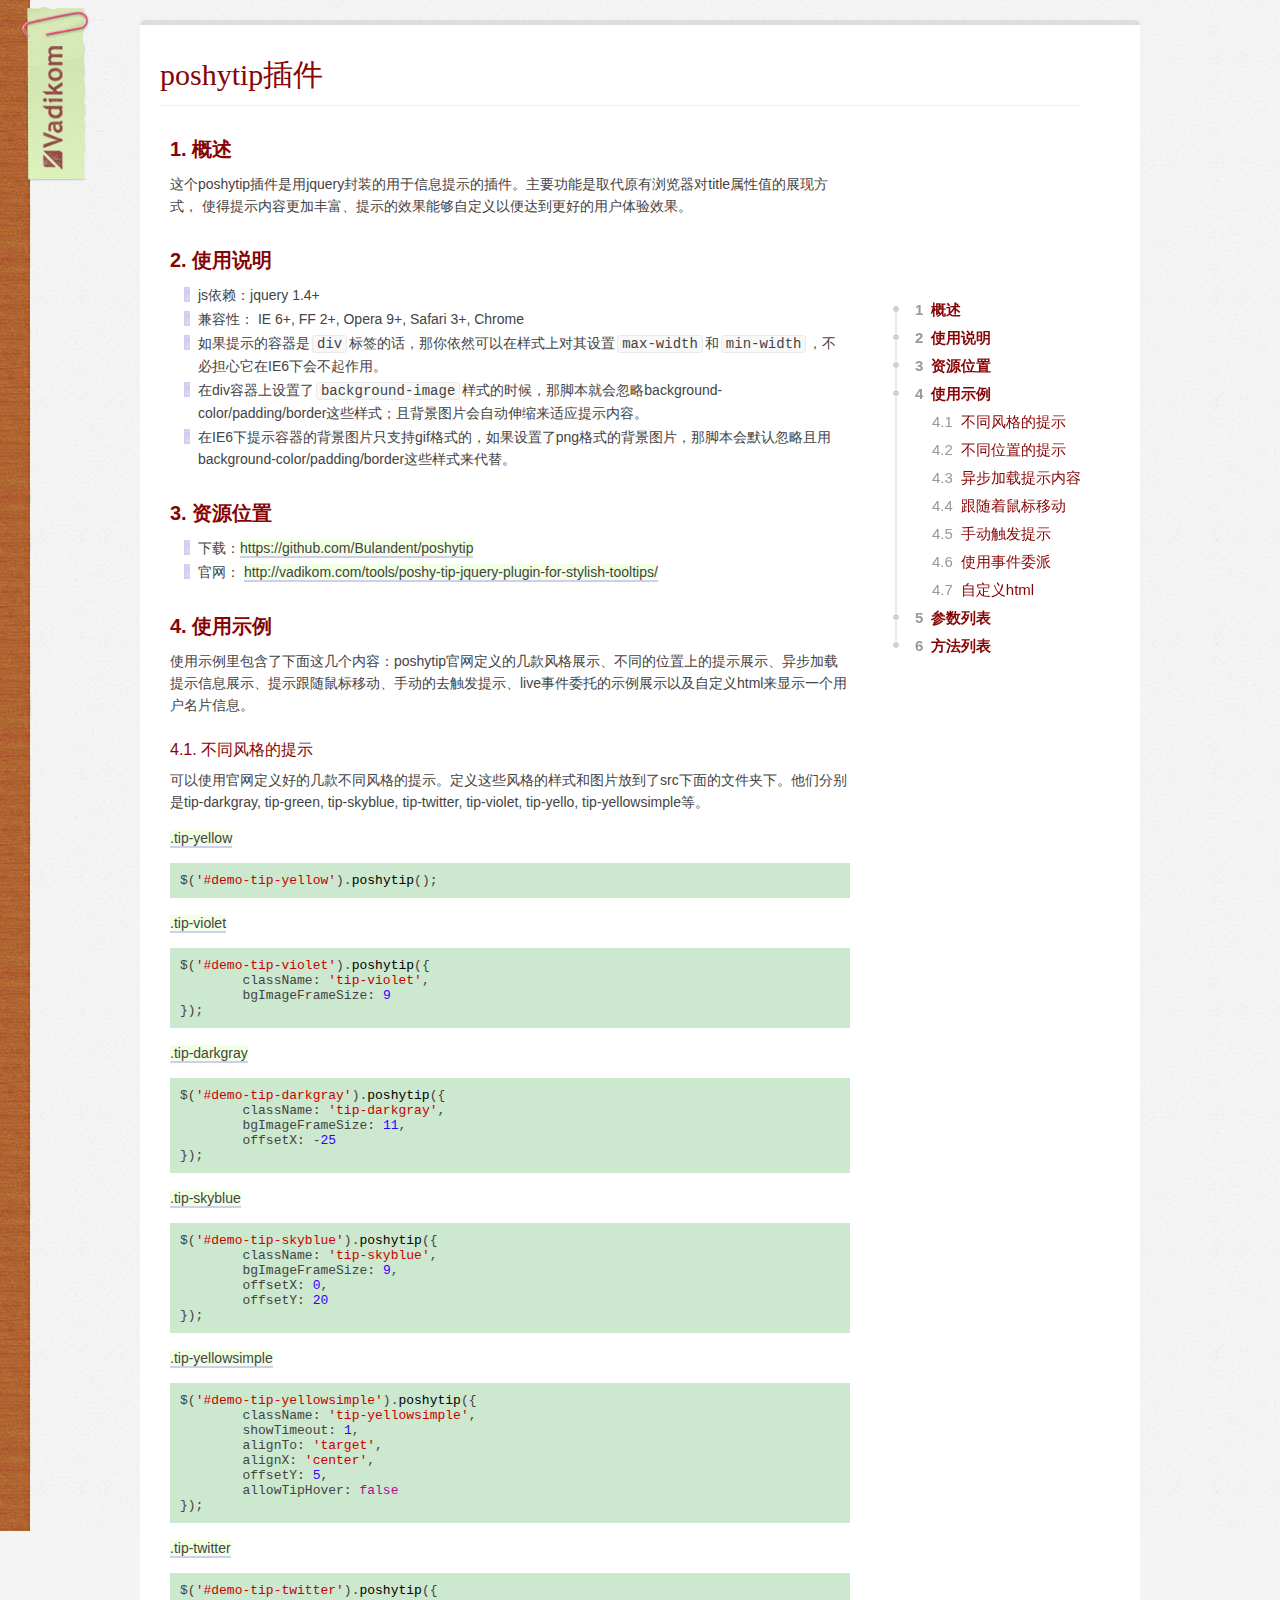
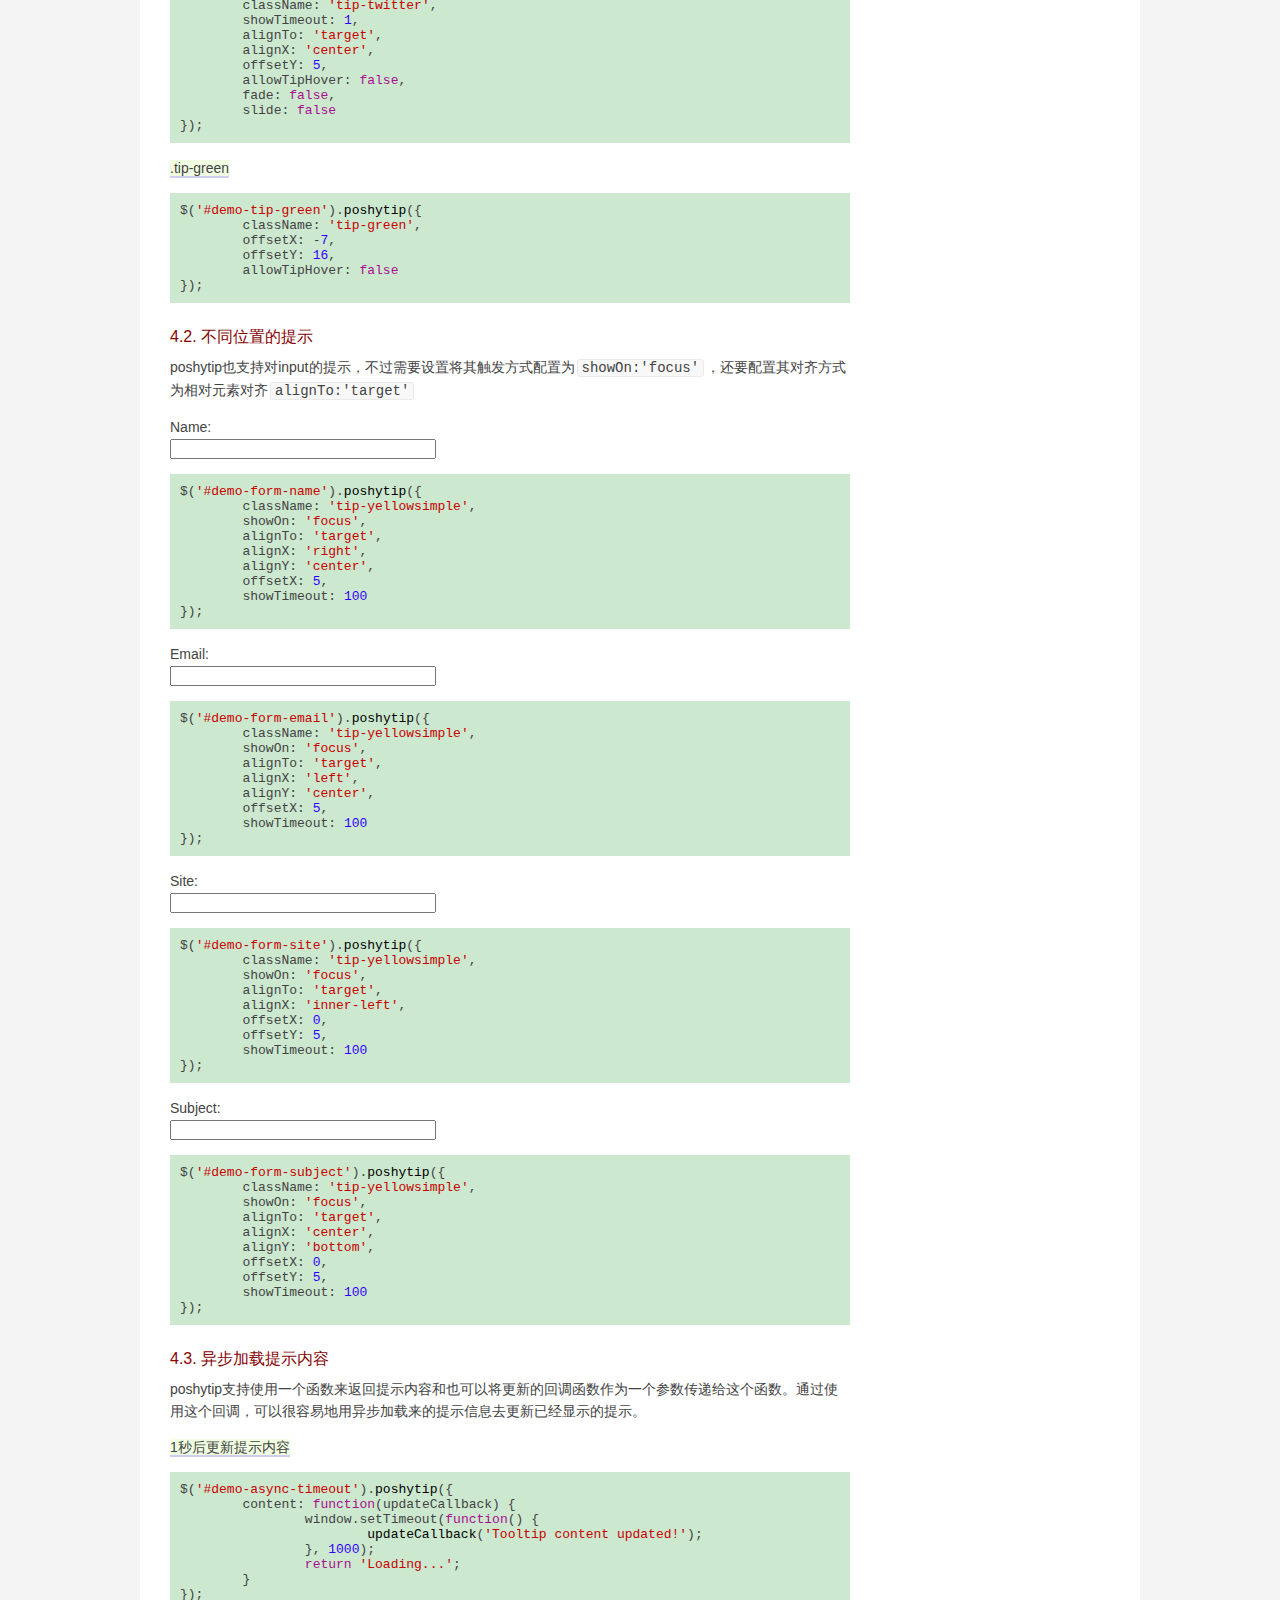
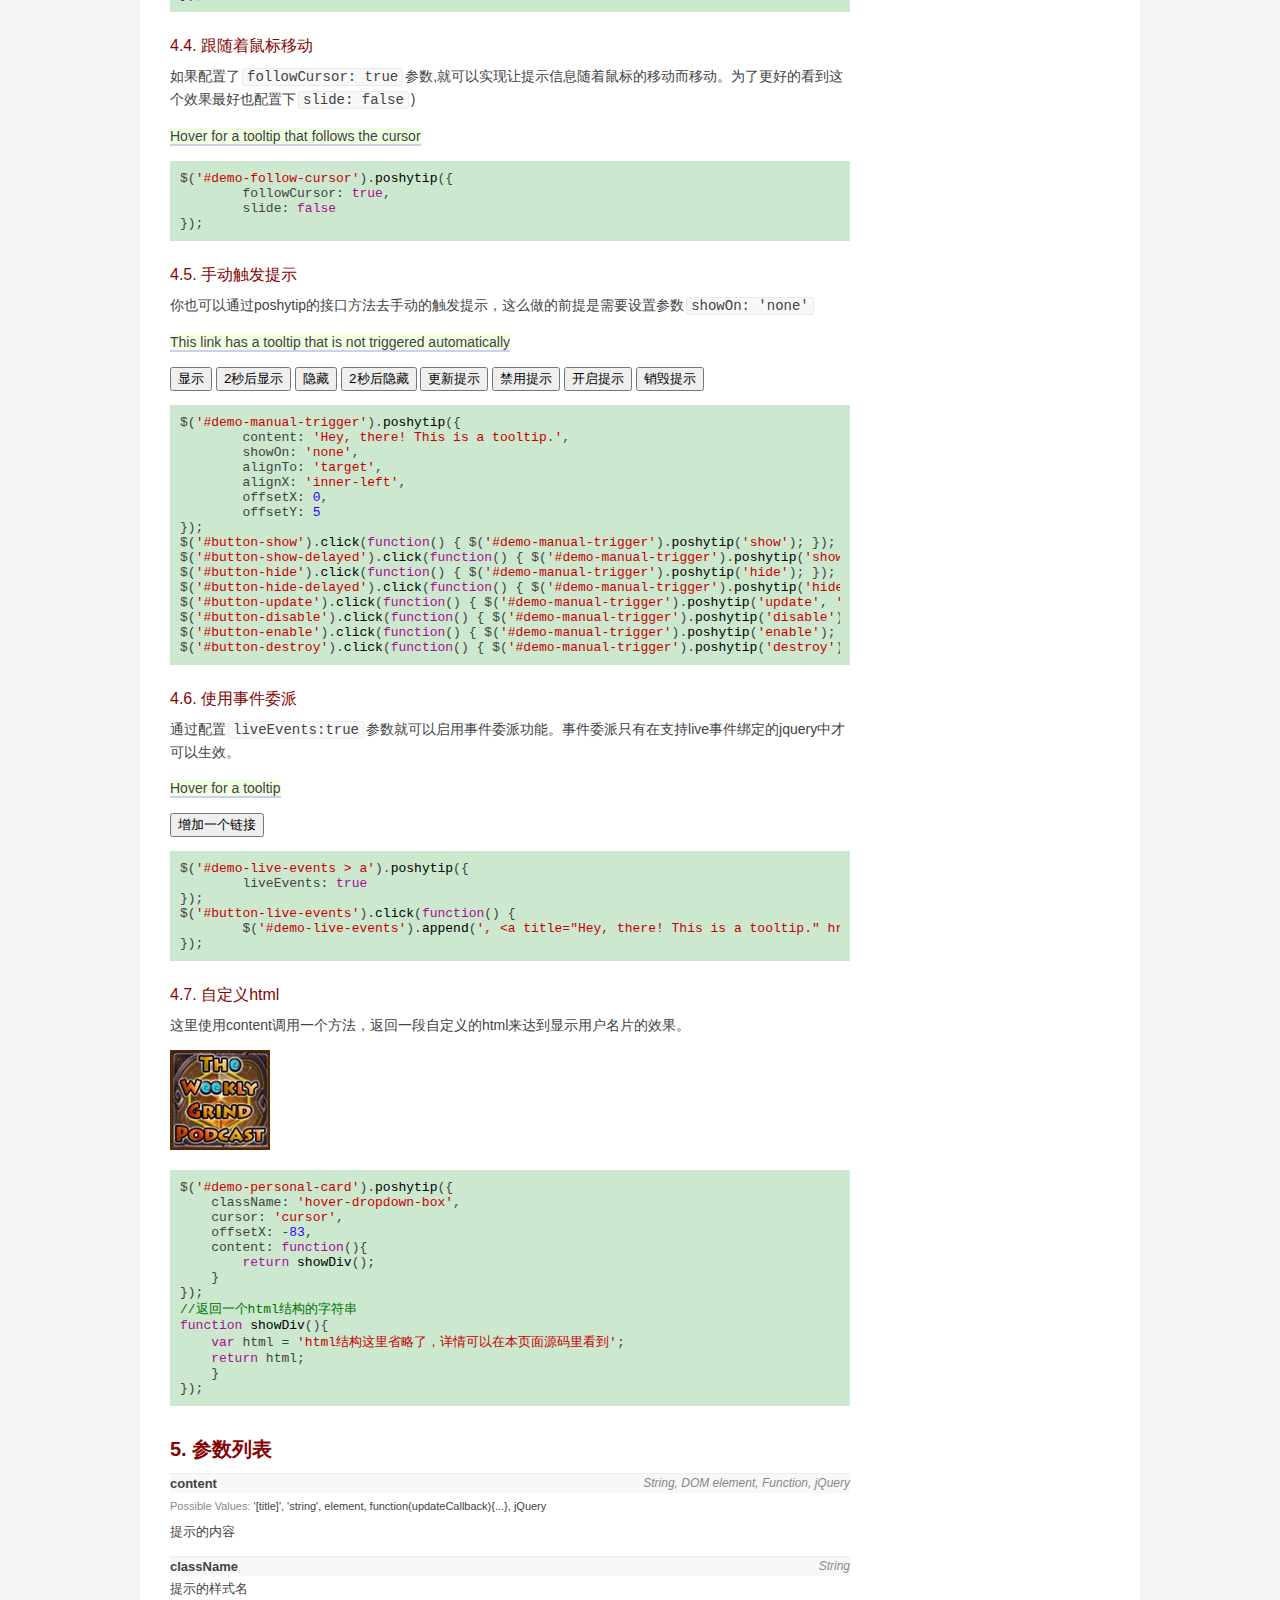
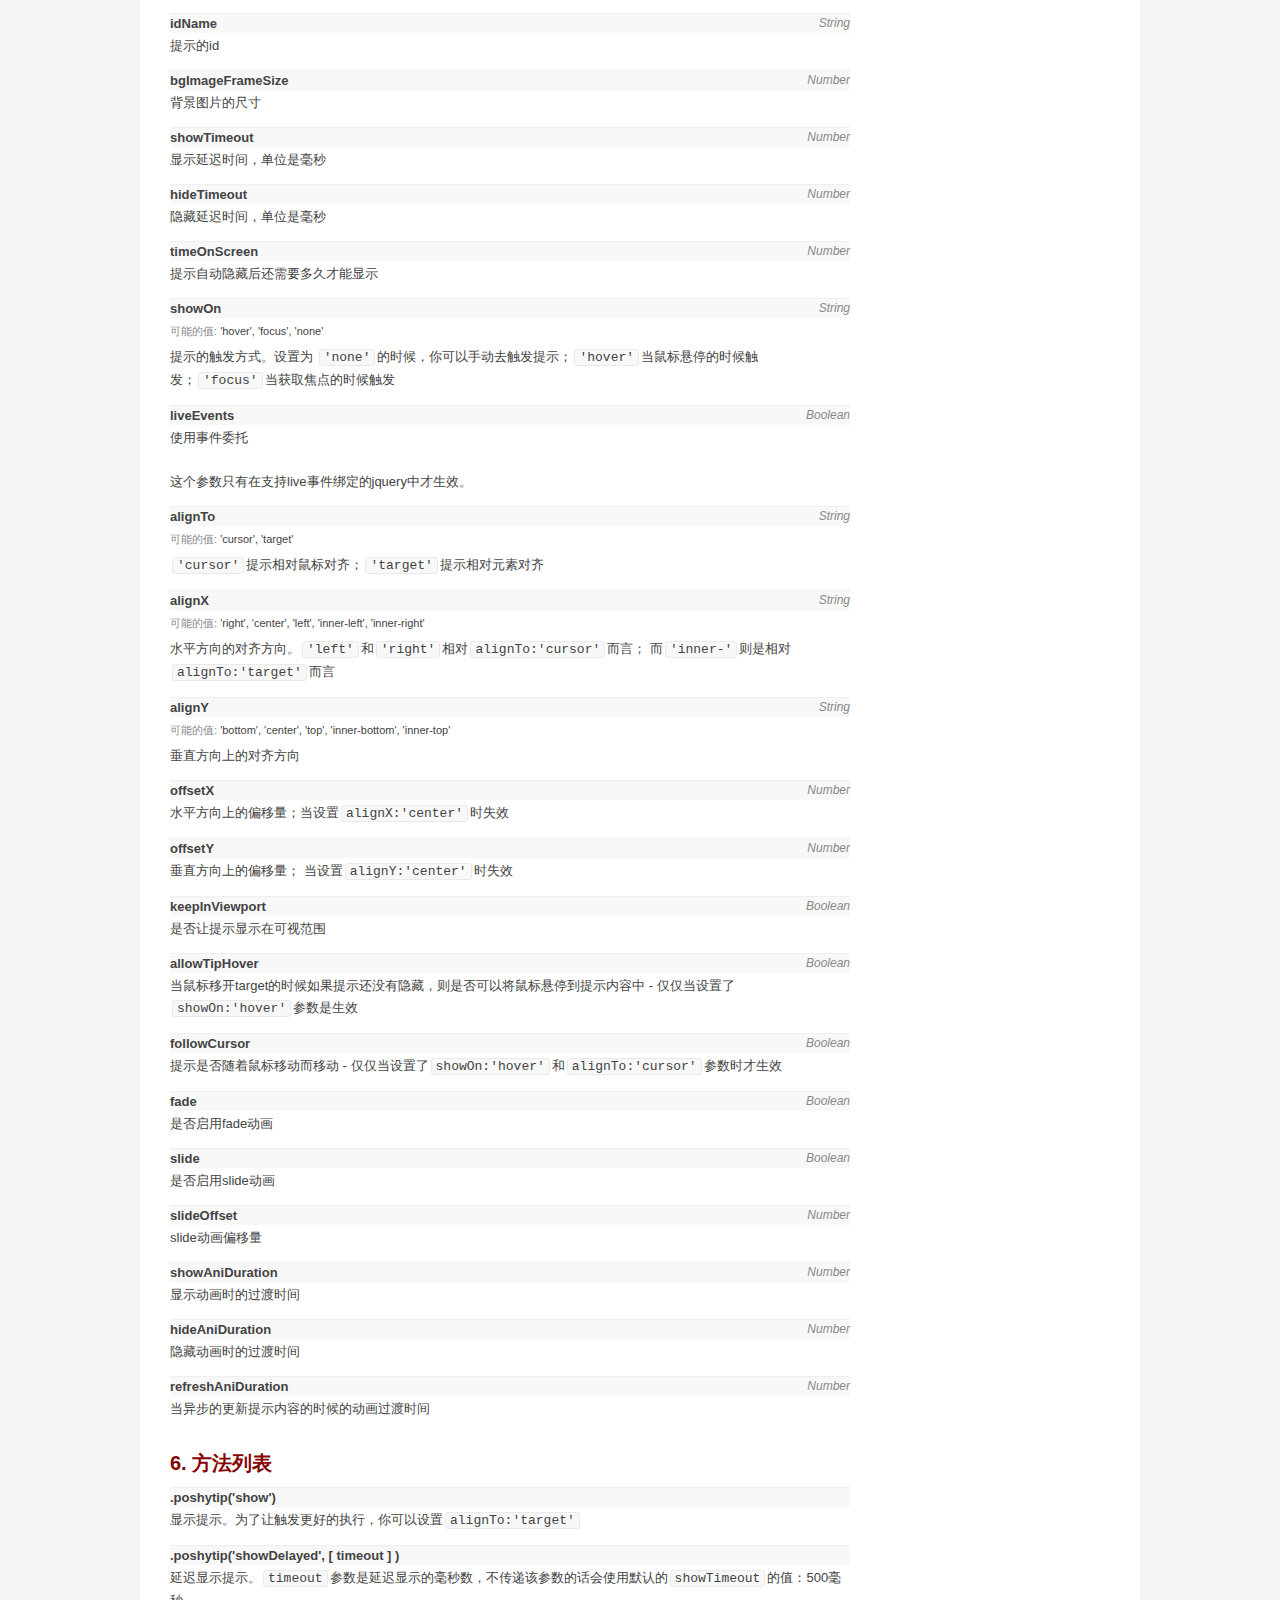
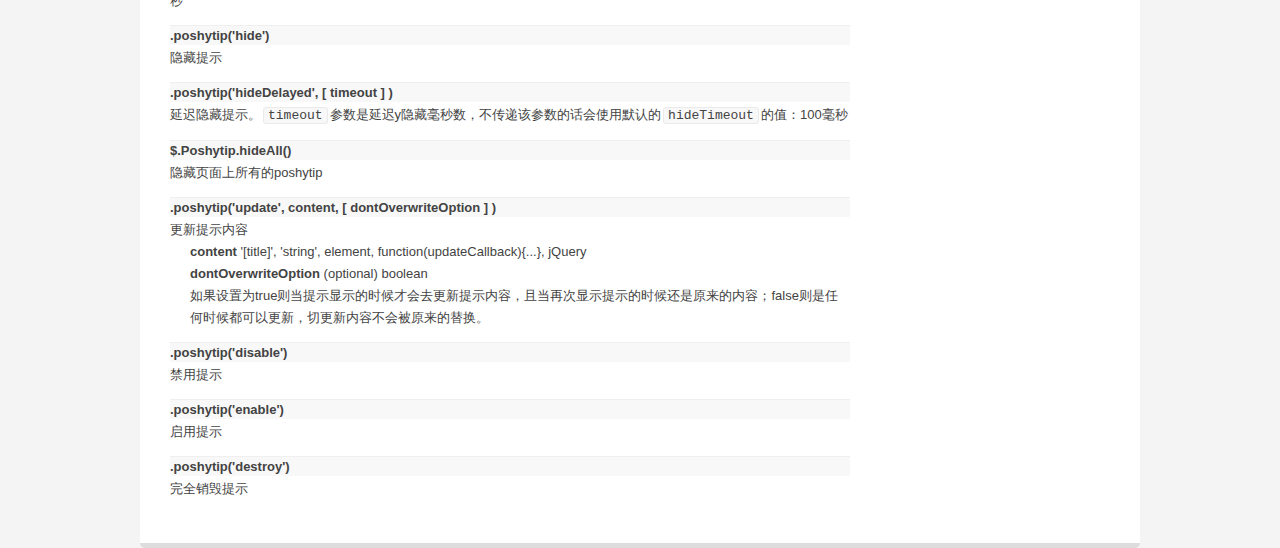
<file: demo/index.html>
<!DOCTYPE html>
<html xmlns="http://www.w3.org/1999/xhtml" xml:lang="zh" lang="zh" class="no-js">
<head>
<meta charset="UTF-8" />
<title>poshytip插件</title>
	<!-- Tooltip classes -->
	<link rel="stylesheet" href="../src/tip-yellow/tip-yellow.css" type="text/css" />
	<link rel="stylesheet" href="../src/tip-violet/tip-violet.css" type="text/css" />
	<link rel="stylesheet" href="../src/tip-darkgray/tip-darkgray.css" type="text/css" />
	<link rel="stylesheet" href="../src/tip-skyblue/tip-skyblue.css" type="text/css" />
	<link rel="stylesheet" href="../src/tip-yellowsimple/tip-yellowsimple.css" type="text/css" />
	<link rel="stylesheet" href="../src/tip-twitter/tip-twitter.css" type="text/css" />
	<link rel="stylesheet" href="../src/tip-green/tip-green.css" type="text/css" />

	<!-- jQuery and the Poshy Tip plugin files -->
	<script type="text/javascript" src="includes/jquery-1.4.2.min.js"></script>
	<script type="text/javascript" src="../src/jquery.poshytip.js"></script>
    <script src="./includes/arAnchor.js"></script>

	<!-- Setup examples on this page -->
	<script type="text/javascript">
		//<![CDATA[
		$(function(){

			
			$('#demo-tip-yellow').poshytip();
			$('#demo-tip-violet').poshytip({
				className: 'tip-violet',
				bgImageFrameSize: 9
			});
			$('#demo-tip-darkgray').poshytip({
				className: 'tip-darkgray',
				bgImageFrameSize: 11,
				offsetX: -25
			});
			$('#demo-tip-skyblue').poshytip({
				className: 'tip-skyblue',
				bgImageFrameSize: 9,
				offsetX: 0,
				offsetY: 20
			});
			$('#demo-tip-yellowsimple').poshytip({
				className: 'tip-yellowsimple',
				showTimeout: 1,
				alignTo: 'target',
				alignX: 'center',
				offsetY: 5,
				allowTipHover: false
			});
			$('#demo-tip-twitter').poshytip({
				className: 'tip-twitter',
				showTimeout: 1,
				alignTo: 'target',
				alignX: 'center',
				offsetY: 5,
				allowTipHover: false,
				fade: false,
				slide: false
			});
			$('#demo-tip-green').poshytip({
				className: 'tip-green',
				offsetX: -7,
				offsetY: 16,
				allowTipHover: false
			});
			$('#demo-form-name').poshytip({
				className: 'tip-yellowsimple',
				showOn: 'focus',
				alignTo: 'target',
				alignX: 'right',
				alignY: 'center',
				offsetX: 5,
				showTimeout: 100
			});
			$('#demo-form-email').poshytip({
				className: 'tip-yellowsimple',
				showOn: 'focus',
				alignTo: 'target',
				alignX: 'left',
				alignY: 'center',
				offsetX: 5,
				showTimeout: 100
			});
			$('#demo-form-site').poshytip({
				className: 'tip-yellowsimple',
				showOn: 'focus',
				alignTo: 'target',
				alignX: 'inner-left',
				offsetX: 0,
				offsetY: 5,
				showTimeout: 100
			});
			$('#demo-form-subject').poshytip({
				className: 'tip-yellowsimple',
				showOn: 'focus',
				alignTo: 'target',
				alignX: 'center',
				alignY: 'bottom',
				offsetX: 0,
				offsetY: 5,
				showTimeout: 100
			});
			$('#demo-async-timeout').poshytip({
				content: function(updateCallback) {
					window.setTimeout(function() {
						updateCallback('Tooltip content updated!');
					}, 1000);
					return 'Loading...';
				}
			});

		
			$('#demo-follow-cursor').poshytip({
				followCursor: true,
				slide: false
			});
			$('#demo-manual-trigger').poshytip({
				content: 'Hey, there! This is a tooltip.',
				showOn: 'none',
				alignTo: 'target',
				alignX: 'inner-left',
				offsetX: 0,
				offsetY: 5
			});
			$('#button-show').click(function() { $('#demo-manual-trigger').poshytip('show'); });
			$('#button-show-delayed').click(function() { $('#demo-manual-trigger').poshytip('showDelayed', 2000); });
			$('#button-hide').click(function() { $('#demo-manual-trigger').poshytip('hide'); });
			$('#button-hide-delayed').click(function() { $('#demo-manual-trigger').poshytip('hideDelayed', 2000); });
			$('#button-update').click(function() { $('#demo-manual-trigger').poshytip('update', 'I am a new content :)'); });
			$('#button-disable').click(function() { $('#demo-manual-trigger').poshytip('disable'); });
			$('#button-enable').click(function() { $('#demo-manual-trigger').poshytip('enable'); });
			$('#button-destroy').click(function() { $('#demo-manual-trigger').poshytip('destroy'); });
			$('#demo-live-events > a').poshytip({
				liveEvents: true
			});
			$('#button-live-events').click(function() {
				$('#demo-live-events').append(', <a title="Hey, there! This is a tooltip." href="#">Hover for a tooltip</a>');
			});
			//初始化
			$('#demo-personal-card').poshytip({
				className: 'hover-dropdown-box',
				cursor: 'cursor',
				offsetX: -83,
				content: function(){
					return showDiv();
				}	
			});
			//返回一个html结构的字符串
			function showDiv(){
				var html = '<div class="hover-dropdown-box-wrapper">'+
					'<div class="user-intro" >'+
						'<div class="introhead clearfix">'+
							'<a class="left"><img class="user-photo s4" src="./includes/user-icon.png" alt="头像"></a>'+
							'<p>马甲</p>'+
							'<p>001596</p>'+
							'<p><a>majia@rongji.com</a></p>'+
						'</div>'+
						'<div class="intro">感觉萌萌哒……</div>'+
						'<div class="post-count"><span>关注  231</span><span>粉丝  125</span><span>文章  154</span></div>'+
						'<a class="follow radius" title="加关注">关注</a>'+
					'</div>'+
					'<ul class="push-post small-block-grid-3">'+
						'<li><a><img src="./includes/pic03.jpg"></a></li>'+
						'<li><a><img src="./includes/pic05.jpg"></a></li>'+
						'<li><a>王平和小马回到别墅。小马问了问做饭的朱大姐："他们是不是都去工地了"</a></li>'+
					'</ul>'+
				'</div>';
				return html;
				}
			});
		//]]>
	</script>
	<style type="text/css">
		.flickr-thumbs {
			overflow:hidden;
		}
		.flickr-thumbs a {
			float:left;
			display:block;
			margin:0 3px;
			border:1px solid #333;
		}
		.flickr-thumbs a:hover {
			border-color:#eee;
		}
		.flickr-thumbs img {
			display:block;
			width:60px;
			height:60px;
		}
	</style>


	<!-- Neglect these files - they are used just to make the demo page prettier -->
	<link rel="stylesheet" href="includes/demos.css" type="text/css" />
	<script type="text/javascript" src="includes/sh_main.min.js"></script>
	<script type="text/javascript" src="includes/demos.js"></script>
</head>

<body>
	<div id="holder">
		
		<div id="arAnchorBar"></div>
		
		<div id="content">
        <div id="arContent">
			<h1>poshytip插件</h1>
			
			<h2 class="headline-1 arContent-anchor" id="examples">
            	<span class="arContent-index">1.</span>
                <span class="arContent-title">概述</span>
            </h2>

			<p>这个poshytip插件是用jquery封装的用于信息提示的插件。主要功能是取代原有浏览器对title属性值的展现方式， 使得提示内容更加丰富、提示的效果能够自定义以便达到更好的用户体验效果。</p>

			<h2 class="headline-1 arContent-anchor">
                <span class="arContent-index">2.</span>
                <span class="arContent-title">使用说明</span>
             </h2>

			<ul>
				<li>js依赖：jquery 1.4+</li>
				<li>兼容性： IE 6+, FF 2+, Opera 9+, Safari 3+, Chrome</li>
				<li>如果提示的容器是<code>div</code>标签的话，那你依然可以在样式上对其设置<code>max-width</code>和<code>min-width</code>，不必担心它在IE6下会不起作用。</li>
				<li>在div容器上设置了<code>background-image</code>样式的时候，那脚本就会忽略background-color/padding/border这些样式；且背景图片会自动伸缩来适应提示内容。</li>
				<li>在IE6下提示容器的背景图片只支持gif格式的，如果设置了png格式的背景图片，那脚本会默认忽略且用background-color/padding/border这些样式来代替。</li>
			</ul>

			<h2 class="headline-1 arContent-anchor">
                <span class="arContent-index">3.</span>
                <span class="arContent-title">资源位置</span>
             </h2>
             
             <ul>
				<li>下载：<a href="https://github.com/Bulandent/poshytip">https://github.com/Bulandent/poshytip</a></li>
				<li>官网： <a href="http://vadikom.com/tools/poshy-tip-jquery-plugin-for-stylish-tooltips">http://vadikom.com/tools/poshy-tip-jquery-plugin-for-stylish-tooltips/</a></li>
			</ul>
            
            <h2 class="headline-1 arContent-anchor" id="examples">
            	<span class="arContent-index">4.</span>
                <span class="arContent-title">使用示例</span>
            </h2>
           	
            <p>使用示例里包含了下面这几个内容：poshytip官网定义的几款风格展示、不同的位置上的提示展示、异步加载提示信息展示、提示跟随鼠标移动、手动的去触发提示、live事件委托的示例展示以及自定义html来显示一个用户名片信息。</p>
            
            <h3 class="headline-2 arContent-anchor">
                <span class="arContent-index">4.1.</span>
                <span class="arContent-title">不同风格的提示</span>
            </h3>

			<p>可以使用官网定义好的几款不同风格的提示。定义这些风格的样式和图片放到了src下面的文件夹下。他们分别是tip-darkgray, tip-green, tip-skyblue, tip-twitter, tip-violet, tip-yello, tip-yellowsimple等。</p>

			<!-- #demo-tip-yellow -->
			<p><a id="demo-tip-yellow" title="Hey, there! This is a tooltip." href="#">.tip-yellow</a></p>
			<div class="code-block">
			<pre class="sh_javascript">$('#demo-tip-yellow').poshytip();</pre>
			</div>

			<!-- #demo-tip-violet -->
			<p><a id="demo-tip-violet" title="Hey, there! This is a tooltip." href="#">.tip-violet</a></p>
			<div class="code-block">
			<pre class="sh_javascript">$('#demo-tip-violet').poshytip({
	className: 'tip-violet',
	bgImageFrameSize: 9
});</pre>
			</div>

			<!-- #demo-tip-darkgray -->
			<p><a id="demo-tip-darkgray" title="Hey, there! This is a tooltip." href="#">.tip-darkgray</a></p>
			<div class="code-block">
			<pre class="sh_javascript">$('#demo-tip-darkgray').poshytip({
	className: 'tip-darkgray',
	bgImageFrameSize: 11,
	offsetX: -25
});</pre>
			</div>

			<!-- #demo-tip-skyblue -->
			<p><a id="demo-tip-skyblue" title="Hey, there! This is a tooltip." href="#">.tip-skyblue</a></p>
			<div class="code-block">
			<pre class="sh_javascript">$('#demo-tip-skyblue').poshytip({
	className: 'tip-skyblue',
	bgImageFrameSize: 9,
	offsetX: 0,
	offsetY: 20
});</pre>
			</div>

			<!-- #demo-tip-yellowsquare -->
			<p><a id="demo-tip-yellowsimple" title="Hey, there! This is a tooltip." href="#">.tip-yellowsimple</a> </p>
			<div class="code-block">
			<pre class="sh_javascript">$('#demo-tip-yellowsimple').poshytip({
	className: 'tip-yellowsimple',
	showTimeout: 1,
	alignTo: 'target',
	alignX: 'center',
	offsetY: 5,
	allowTipHover: false
});</pre>
			</div>

			<!-- #demo-tip-twitter -->
			<p><a id="demo-tip-twitter" title="Follow vadikom" href="#">.tip-twitter</a> </p>
			<div class="code-block">
			<pre class="sh_javascript">$('#demo-tip-twitter').poshytip({
	className: 'tip-twitter',
	showTimeout: 1,
	alignTo: 'target',
	alignX: 'center',
	offsetY: 5,
	allowTipHover: false,
	fade: false,
	slide: false
});</pre>
			</div>

			<!-- #demo-tip-green -->
			<p><a id="demo-tip-green" title="Hey, there! This is a tooltip." href="#">.tip-green</a></p>
			<div class="code-block">
			<pre class="sh_javascript">$('#demo-tip-green').poshytip({
	className: 'tip-green',
	offsetX: -7,
	offsetY: 16,
	allowTipHover: false
});</pre>
			</div>

			 <h3 class="headline-2 arContent-anchor">
                <span class="arContent-index">4.2.</span>
                <span class="arContent-title">不同位置的提示</span>
             </h3>

			<p>poshytip也支持对input的提示，不过需要设置将其触发方式配置为<code>showOn:'focus'</code>，还要配置其对齐方式为相对元素对齐<code>alignTo:'target'</code></p>

			<!-- #demo-form-name -->
			<p>
				<label for="demo-form-name">Name:</label><br />
				<input id="demo-form-name" type="text" size="30" title="Enter your name" />
			</p>
			<div class="code-block">
			<pre class="sh_javascript">$('#demo-form-name').poshytip({
	className: 'tip-yellowsimple',
	showOn: 'focus',
	alignTo: 'target',
	alignX: 'right',
	alignY: 'center',
	offsetX: 5,
	showTimeout: 100
});</pre>
			</div>

			<!-- #demo-form-email -->
			<p>
				<label for="demo-form-email">Email:</label><br />
				<input id="demo-form-email" type="text" size="30" title="Enter a valid email" />
			</p>
			<div class="code-block">
			<pre class="sh_javascript">$('#demo-form-email').poshytip({
	className: 'tip-yellowsimple',
	showOn: 'focus',
	alignTo: 'target',
	alignX: 'left',
	alignY: 'center',
	offsetX: 5,
	showTimeout: 100
});</pre>
			</div>

			<!-- #demo-form-site -->
			<p>
				<label for="demo-form-site">Site:</label><br />
				<input id="demo-form-site" type="text" size="30" title="Enter your website URL" />
			</p>
			<div class="code-block">
			<pre class="sh_javascript">$('#demo-form-site').poshytip({
	className: 'tip-yellowsimple',
	showOn: 'focus',
	alignTo: 'target',
	alignX: 'inner-left',
	offsetX: 0,
	offsetY: 5,
	showTimeout: 100
});</pre>
			</div>

			<!-- #demo-form-subject -->
			<p>
				<label for="demo-form-subject">Subject:</label><br />
				<input id="demo-form-subject" type="text" size="30" title="Enter a subject" />
			</p>
			<div class="code-block">
			<pre class="sh_javascript">$('#demo-form-subject').poshytip({
	className: 'tip-yellowsimple',
	showOn: 'focus',
	alignTo: 'target',
	alignX: 'center',
	alignY: 'bottom',
	offsetX: 0,
	offsetY: 5,
	showTimeout: 100
});</pre>
			</div>

			<h3 class="headline-2 arContent-anchor">
                <span class="arContent-index">4.3.</span>
                <span class="arContent-title">异步加载提示内容</span>
             </h3>

			<p>poshytip支持使用一个函数来返回提示内容和也可以将更新的回调函数作为一个参数传递给这个函数。通过使用这个回调，可以很容易地用异步加载来的提示信息去更新已经显示的提示。</p>

			<!-- #demo-async-timeout -->
			<p><a id="demo-async-timeout" href="#">1秒后更新提示内容</a></p>
			<div class="code-block">
			<pre class="sh_javascript">$('#demo-async-timeout').poshytip({
	content: function(updateCallback) {
		window.setTimeout(function() {
			updateCallback('Tooltip content updated!');
		}, 1000);
		return 'Loading...';
	}
});</pre>
			</div>
	
    		<h3 class="headline-2 arContent-anchor">
                <span class="arContent-index">4.4.</span>
                <span class="arContent-title">跟随着鼠标移动</span>
             </h3>

			<p>如果配置了<code>followCursor: true</code>参数,就可以实现让提示信息随着鼠标的移动而移动。为了更好的看到这个效果最好也配置下<code>slide: false</code>)</p>

			<!-- #demo-follow-cursor -->
			<p><a id="demo-follow-cursor" title="Hey, there! This is a tooltip." href="#">Hover for a tooltip that follows the cursor</a></p>
			<div class="code-block">
			<pre class="sh_javascript">$('#demo-follow-cursor').poshytip({
	followCursor: true,
	slide: false
});</pre>
			</div>
			
            <h3 class="headline-2 arContent-anchor">
                <span class="arContent-index">4.5.</span>
                <span class="arContent-title">手动触发提示</span>
             </h3>

			<p>你也可以通过poshytip的接口方法去手动的触发提示，这么做的前提是需要设置参数<code>showOn: 'none'</code> </p>

			<!-- #demo-manual-trigger -->
			<p><a id="demo-manual-trigger" href="#">This link has a tooltip that is not triggered automatically</a></p>
			<p><button id="button-show">显示</button> <button id="button-show-delayed">2秒后显示</button> <button id="button-hide">隐藏</button> <button id="button-hide-delayed">2秒后隐藏</button> <button id="button-update">更新提示</button> <button id="button-disable">禁用提示</button> <button id="button-enable">开启提示</button> <button id="button-destroy">销毁提示</button></p>
			<div class="code-block">
			<pre class="sh_javascript">$('#demo-manual-trigger').poshytip({
	content: 'Hey, there! This is a tooltip.',
	showOn: 'none',
	alignTo: 'target',
	alignX: 'inner-left',
	offsetX: 0,
	offsetY: 5
});
$('#button-show').click(function() { $('#demo-manual-trigger').poshytip('show'); });
$('#button-show-delayed').click(function() { $('#demo-manual-trigger').poshytip('showDelayed', 2000); });
$('#button-hide').click(function() { $('#demo-manual-trigger').poshytip('hide'); });
$('#button-hide-delayed').click(function() { $('#demo-manual-trigger').poshytip('hideDelayed', 2000); });
$('#button-update').click(function() { $('#demo-manual-trigger').poshytip('update', 'I am a new content :)'); });
$('#button-disable').click(function() { $('#demo-manual-trigger').poshytip('disable'); });
$('#button-enable').click(function() { $('#demo-manual-trigger').poshytip('enable'); });
$('#button-destroy').click(function() { $('#demo-manual-trigger').poshytip('destroy'); });</pre>
			</div>

			<h3 class="headline-2 arContent-anchor">
                <span class="arContent-index">4.6.</span>
                <span class="arContent-title">使用事件委派</span>
             </h3>

			<p>通过配置<code>liveEvents:true</code>参数就可以启用事件委派功能。事件委派只有在支持live事件绑定的jquery中才可以生效。</p>

			<!-- #demo-live-events -->
			<p id="demo-live-events"><a title="Hey, there! This is a tooltip." href="#">Hover for a tooltip</a></p>
			<p><button id="button-live-events">增加一个链接</button></p>
			<div class="code-block">
			<pre class="sh_javascript">$('#demo-live-events &gt; a').poshytip({
	liveEvents: true
});
$('#button-live-events').click(function() {
	$('#demo-live-events').append(', &lt;a title="Hey, there! This is a tooltip." href="#"&gt;Hover for a tooltip&lt;/a&gt;');
});</pre>
			</div>
            
            <h3 class="headline-2 arContent-anchor">
                <span class="arContent-index">4.7.</span>
                <span class="arContent-title">自定义html</span>
            </h3>
            
            <p>这里使用content调用一个方法，返回一段自定义的html来达到显示用户名片的效果。</p>

			<!-- #demo-live-events -->
			<p id="demo-personal-card"><img src="./includes/user-icon.png" style="cursor:pointer;"/></p>
			<div class="code-block">
			<pre class="sh_javascript">$('#demo-personal-card').poshytip({
    className: 'hover-dropdown-box',
    cursor: 'cursor',
    offsetX: -83,
    content: function(){
        return showDiv();
    }	
});
//返回一个html结构的字符串
function showDiv(){
    var html = 'html结构这里省略了，详情可以在本页面源码里看到';
    return html;
    }
});</pre>
			</div>

			<h2 class="headline-1 arContent-anchor">
                <span class="arContent-index">5.</span>
                <span class="arContent-title">参数列表</span>
             </h2>

			<dl class="options">
				<dt><strong>content</strong> <i>String, DOM element, Function, jQuery</i></dt>
				<dd><div class="possible-values">Possible Values: <span>'[title]', 'string', element, function(updateCallback){...}, jQuery</span></div>提示的内容</dd>

				<dt><strong>className</strong> <i>String</i></dt>
				<dd>提示的样式名</dd>

				<dt><strong>idName</strong> <i>String</i></dt>
				<dd>提示的id</dd>

				<dt><strong>bgImageFrameSize</strong> <i>Number</i></dt>
				<dd>背景图片的尺寸</dd>

				<dt><strong>showTimeout</strong> <i>Number</i></dt>
				<dd>显示延迟时间，单位是毫秒</dd>

				<dt><strong>hideTimeout</strong> <i>Number</i></dt>
				<dd>隐藏延迟时间，单位是毫秒</dd>

				<dt><strong>timeOnScreen</strong> <i>Number</i></dt>
				<dd>提示自动隐藏后还需要多久才能显示</dd>

				<dt><strong>showOn</strong> <i>String</i></dt>
				<dd><div class="possible-values">可能的值: <span>'hover', 'focus', 'none'</span></div>提示的触发方式。设置为 <code>'none'</code>的时候，你可以手动去触发提示；<code>'hover'</code>当鼠标悬停的时候触发；<code>'focus'</code>当获取焦点的时候触发</dd>

				<dt><strong>liveEvents</strong> <i>Boolean</i></dt>
				<dd>使用事件委托<br /><br />这个参数只有在支持live事件绑定的jquery中才生效。</dd>

				<dt><strong>alignTo</strong> <i>String</i></dt>
				<dd><div class="possible-values">可能的值: <span>'cursor', 'target'</span></div><code>'cursor'</code>提示相对鼠标对齐；<code>'target'</code>提示相对元素对齐</dd>

				<dt><strong>alignX</strong> <i>String</i></dt>
				<dd><div class="possible-values">可能的值: <span>'right', 'center', 'left', 'inner-left', 'inner-right'</span></div>水平方向的对齐方向。<code>'left'</code>和<code>'right'</code>相对<code>alignTo:'cursor'</code>而言； 而<code>'inner-'</code>则是相对<code>alignTo:'target'</code>而言</dd>

				<dt><strong>alignY</strong> <i>String</i></dt>
				<dd><div class="possible-values">可能的值: <span>'bottom', 'center', 'top', 'inner-bottom', 'inner-top'</span></div>垂直方向上的对齐方向</dd>

				<dt><strong>offsetX</strong> <i>Number</i></dt>
				<dd>水平方向上的偏移量；当设置<code>alignX:'center'</code>时失效</dd>

				<dt><strong>offsetY</strong> <i>Number</i></dt>
				<dd>垂直方向上的偏移量； 当设置<code>alignY:'center'</code>时失效</dd>

				<dt><strong>keepInViewport</strong> <i>Boolean</i></dt>
				<dd>是否让提示显示在可视范围</dd>

				<dt><strong>allowTipHover</strong> <i>Boolean</i></dt>
				<dd>当鼠标移开target的时候如果提示还没有隐藏，则是否可以将鼠标悬停到提示内容中 - 仅仅当设置了<code>showOn:'hover'</code>参数是生效</dd>

				<dt><strong>followCursor</strong> <i>Boolean</i></dt>
				<dd>提示是否随着鼠标移动而移动 - 仅仅当设置了<code>showOn:'hover'</code>和<code>alignTo:'cursor'</code>参数时才生效</dd>

				<dt><strong>fade</strong> <i>Boolean</i></dt>
				<dd>是否启用fade动画</dd>

				<dt><strong>slide</strong> <i>Boolean</i></dt>
				<dd>是否启用slide动画</dd>

				<dt><strong>slideOffset</strong> <i>Number</i></dt>
				<dd>slide动画偏移量</dd>

				<dt><strong>showAniDuration</strong> <i>Number</i></dt>
				<dd>显示动画时的过渡时间</dd>

				<dt><strong>hideAniDuration</strong> <i>Number</i></dt>
				<dd>隐藏动画时的过渡时间</dd>

				<dt><strong>refreshAniDuration</strong> <i>Number</i></dt>
				<dd>当异步的更新提示内容的时候的动画过渡时间</dd>
			</dl>

			<h2 class="headline-1 arContent-anchor">
                <span class="arContent-index">6.</span>
                <span class="arContent-title">方法列表</span>
             </h2>

			<dl class="options">
				<dt><strong>.poshytip('show')</strong></dt>
				<dd>显示提示。为了让触发更好的执行，你可以设置<code>alignTo:'target'</code></dd>

				<dt><strong>.poshytip('showDelayed', [ timeout ] )</strong></dt>
				<dd>延迟显示提示。<code>timeout</code>参数是延迟显示的毫秒数，不传递该参数的话会使用默认的<code>showTimeout</code>的值：500毫秒</dd>

				<dt><strong>.poshytip('hide')</strong></dt>
				<dd>隐藏提示</dd>

				<dt><strong>.poshytip('hideDelayed', [ timeout ] )</strong></dt>
				<dd>延迟隐藏提示。<code>timeout</code>参数是延迟y隐藏毫秒数，不传递该参数的话会使用默认的<code>hideTimeout</code>的值：100毫秒</dd>

				<dt><strong>$.Poshytip.hideAll()</strong></dt>
				<dd>隐藏页面上所有的poshytip</dd>

				<dt><strong>.poshytip('update', content, [ dontOverwriteOption ] )</strong></dt>
				<dd>更新提示内容<div class="signature"><strong>content</strong> '[title]', 'string', element, function(updateCallback){...}, jQuery<br /><strong>dontOverwriteOption</strong> (optional) boolean <br />如果设置为true则当提示显示的时候才会去更新提示内容，且当再次显示提示的时候还是原来的内容；false则是任何时候都可以更新，切更新内容不会被原来的替换。</dd>

				<dt><strong>.poshytip('disable')</strong></dt>
				<dd>禁用提示</dd>

				<dt><strong>.poshytip('enable')</strong></dt>
				<dd>启用提示</dd>

				<dt><strong>.poshytip('destroy')</strong></dt>
				<dd>完全销毁提示</dd>
			</dl>

		</div>
		</div>
	</div>

</body>
</html>
</file>
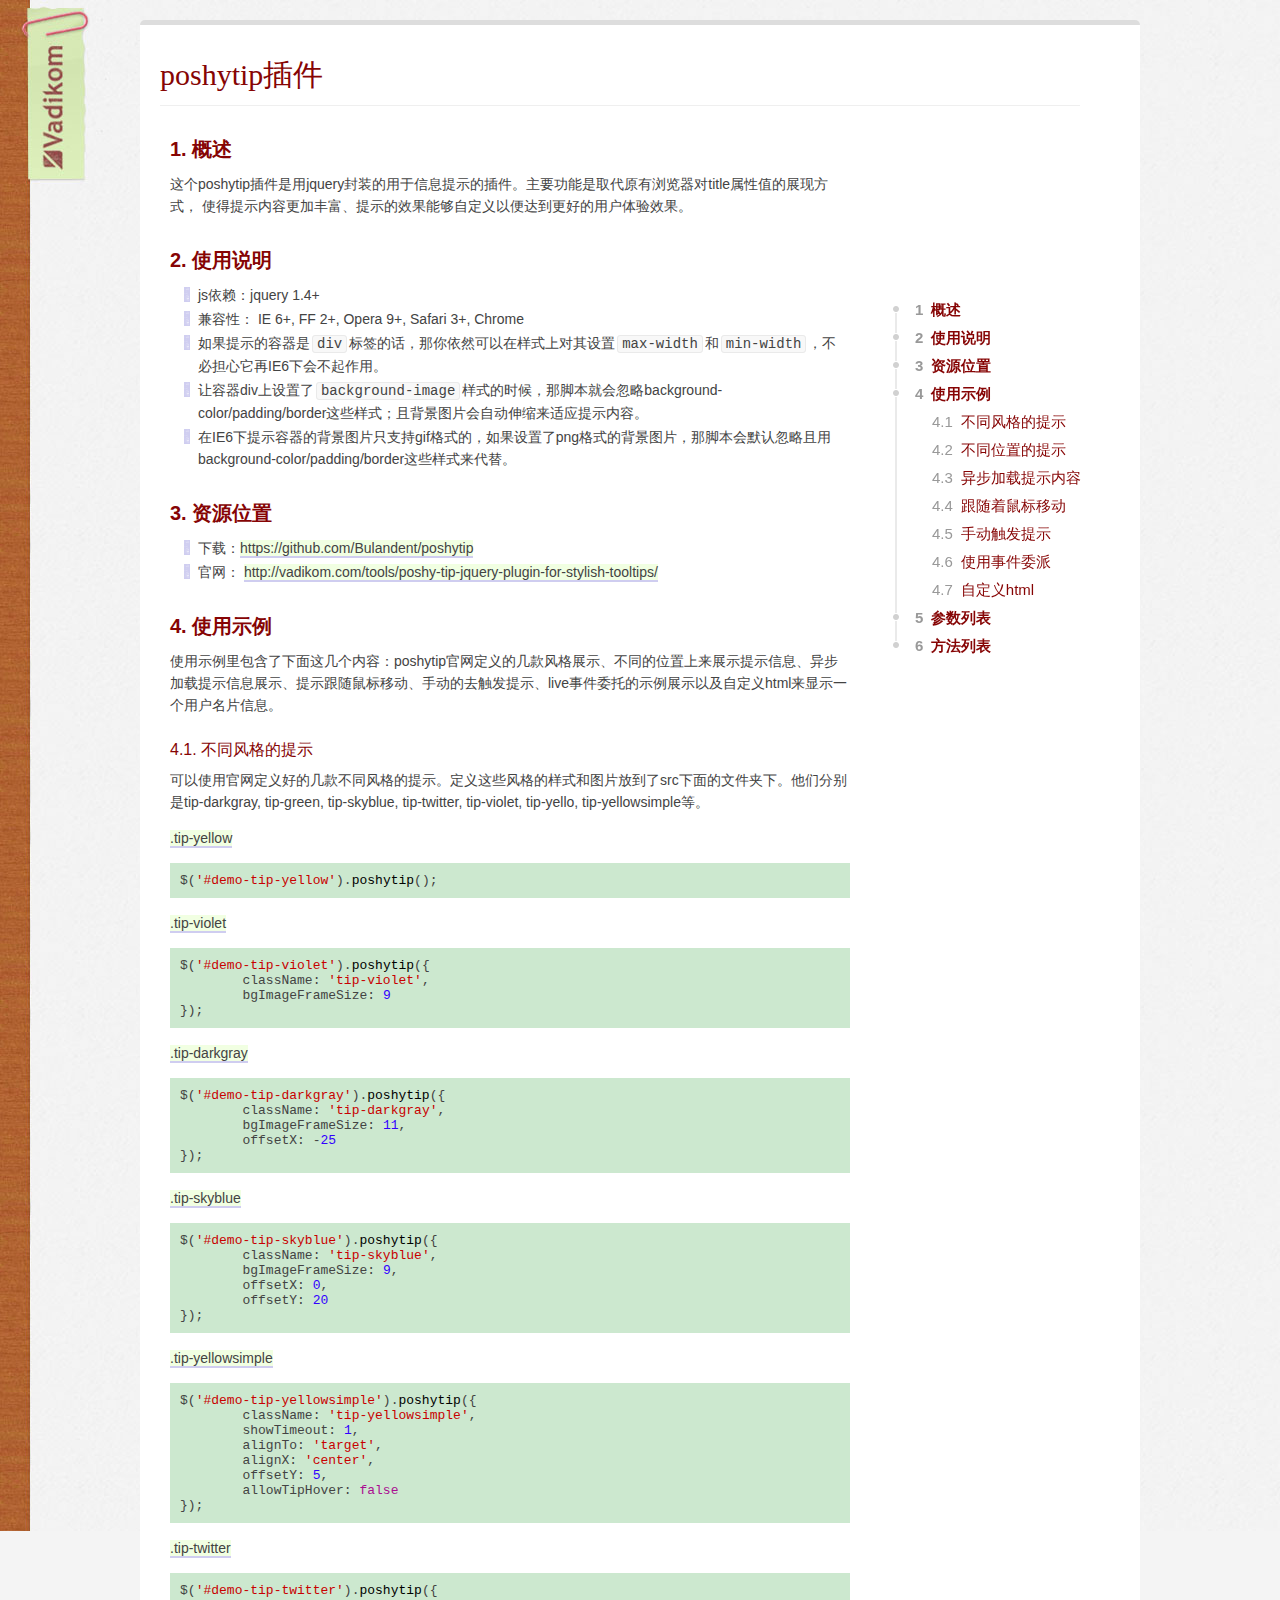
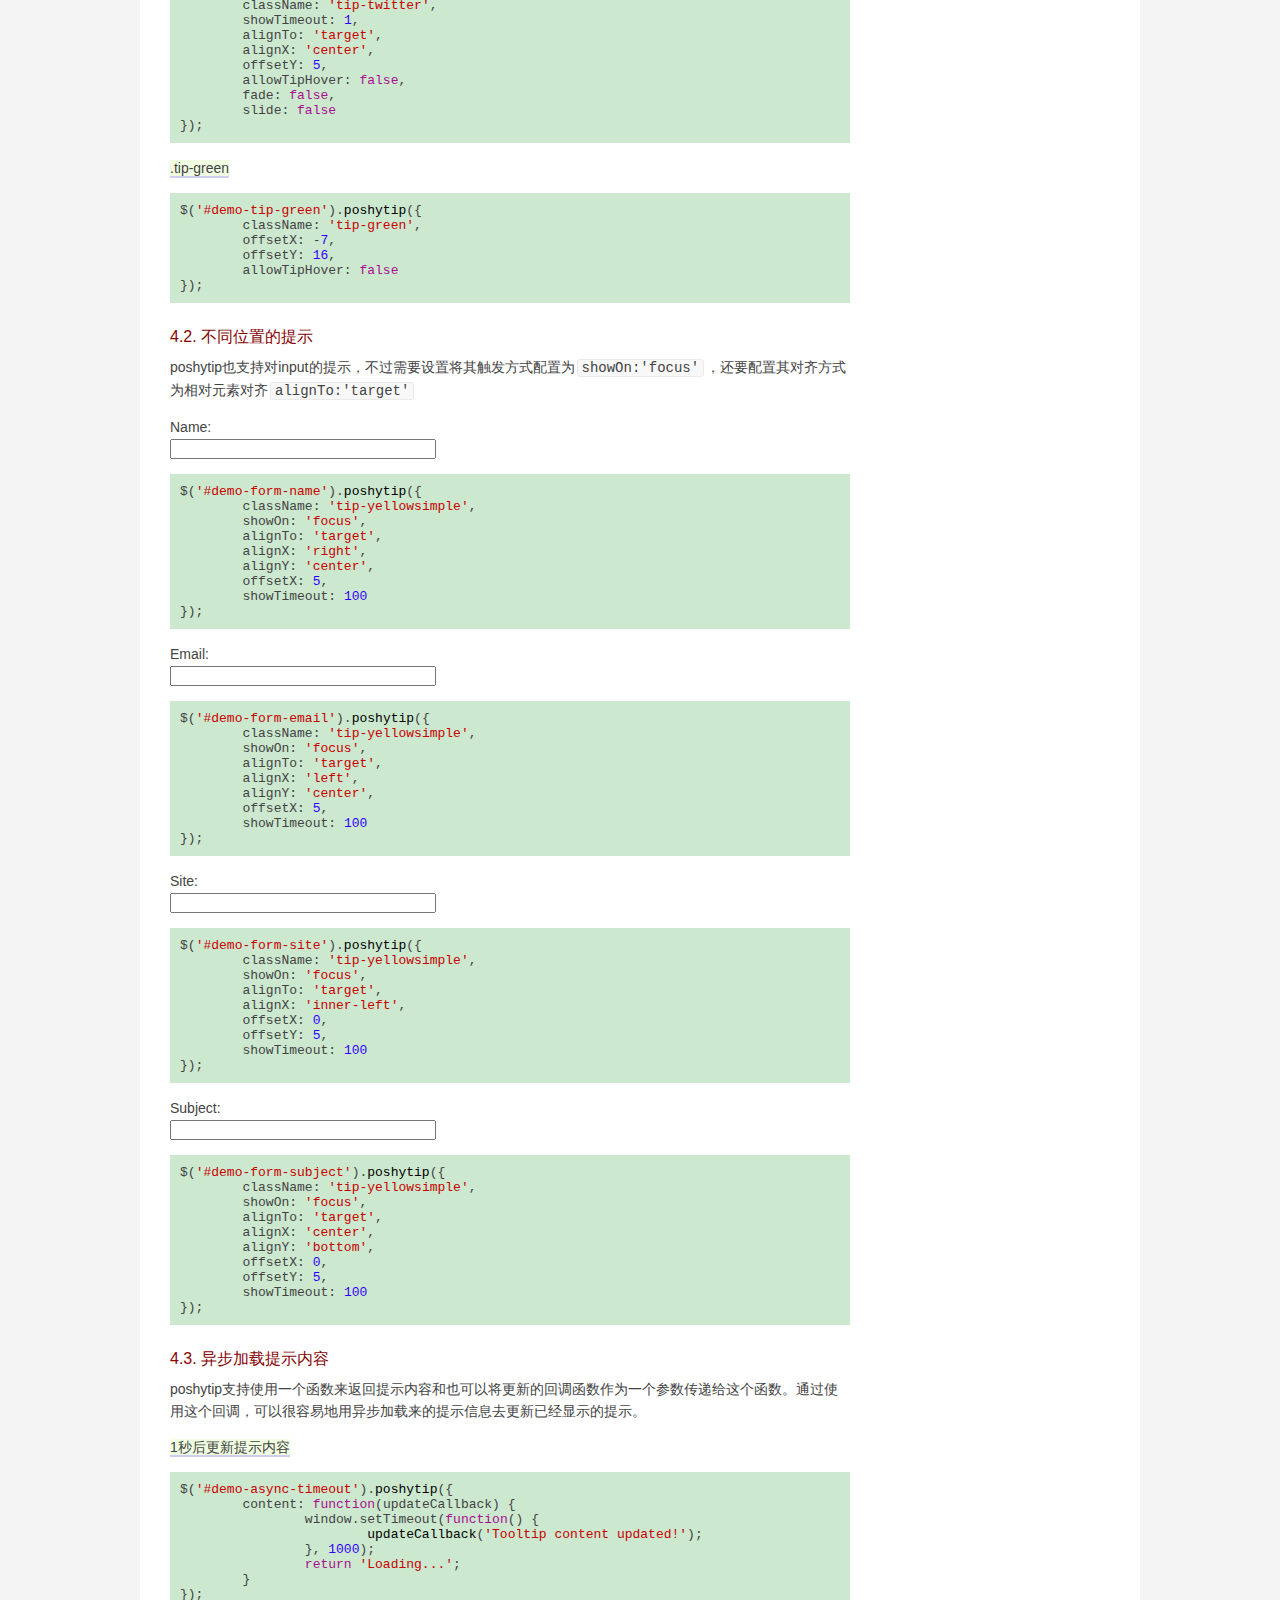
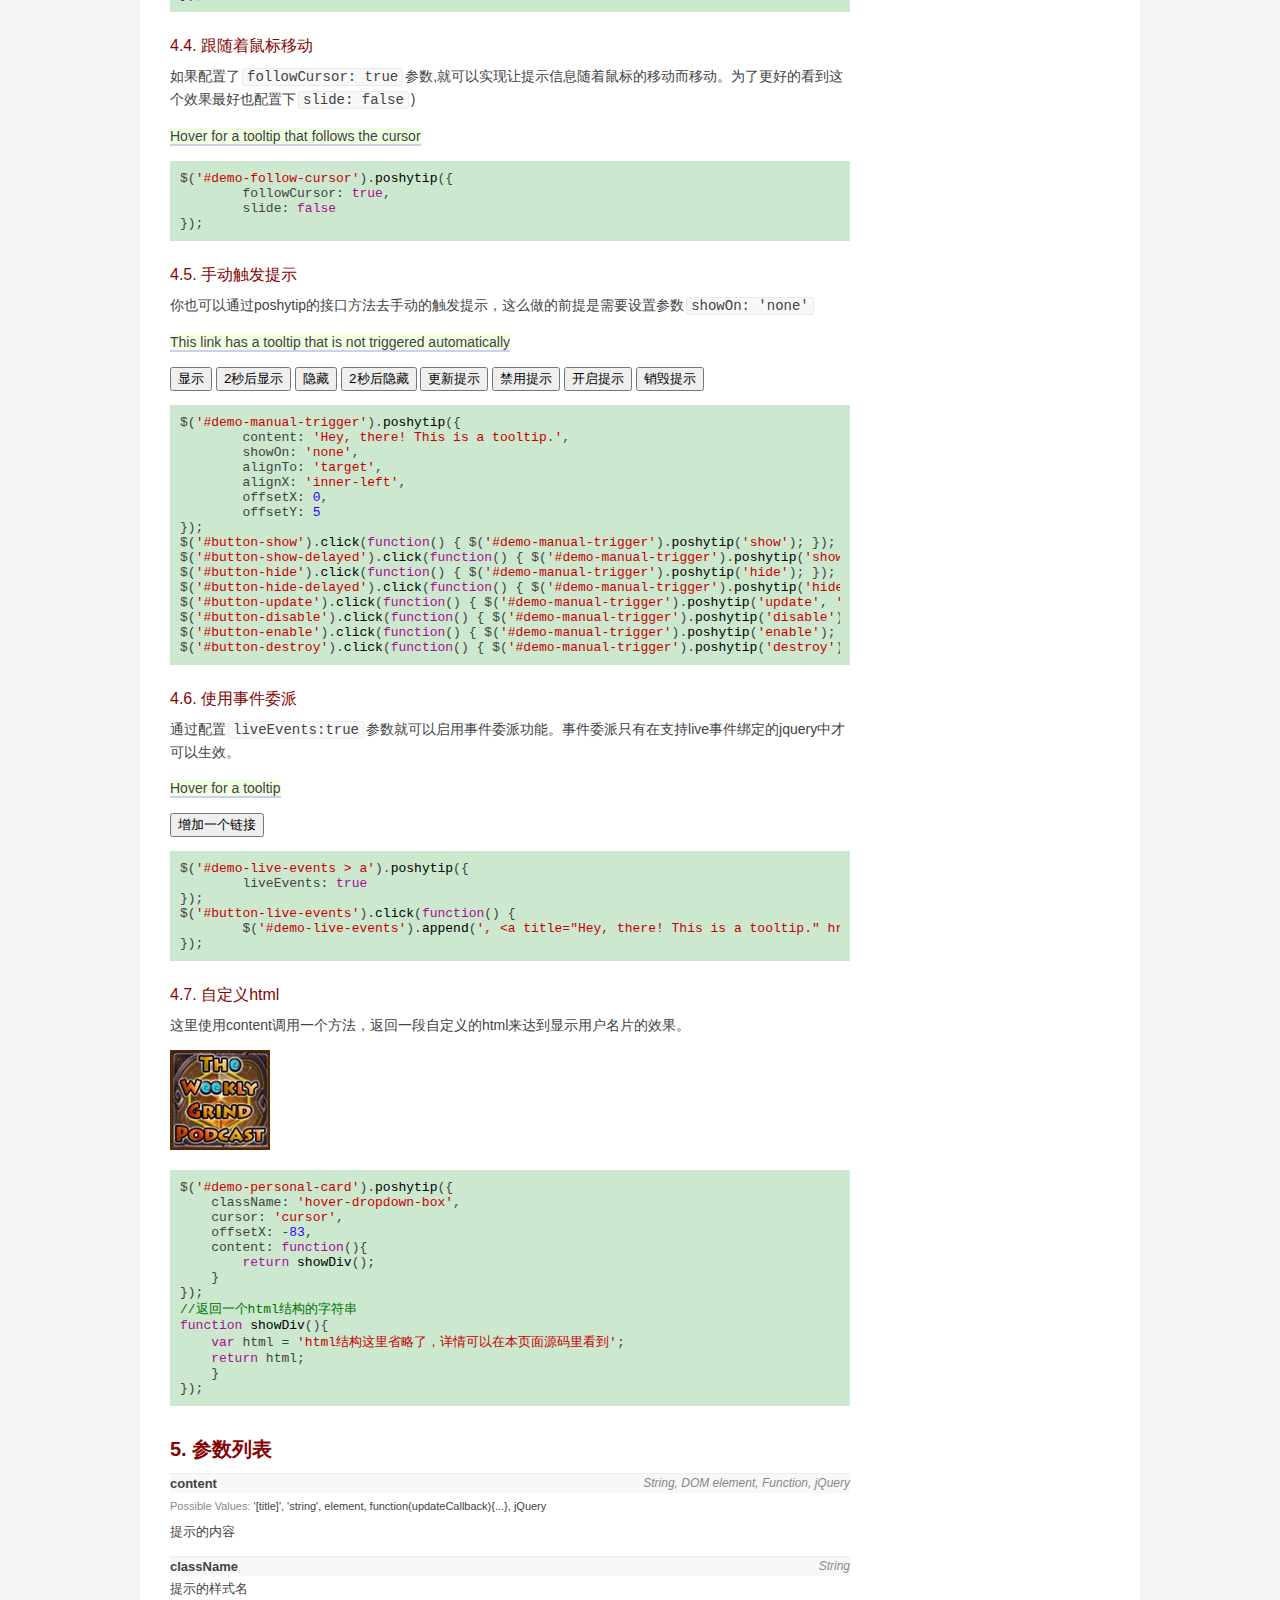
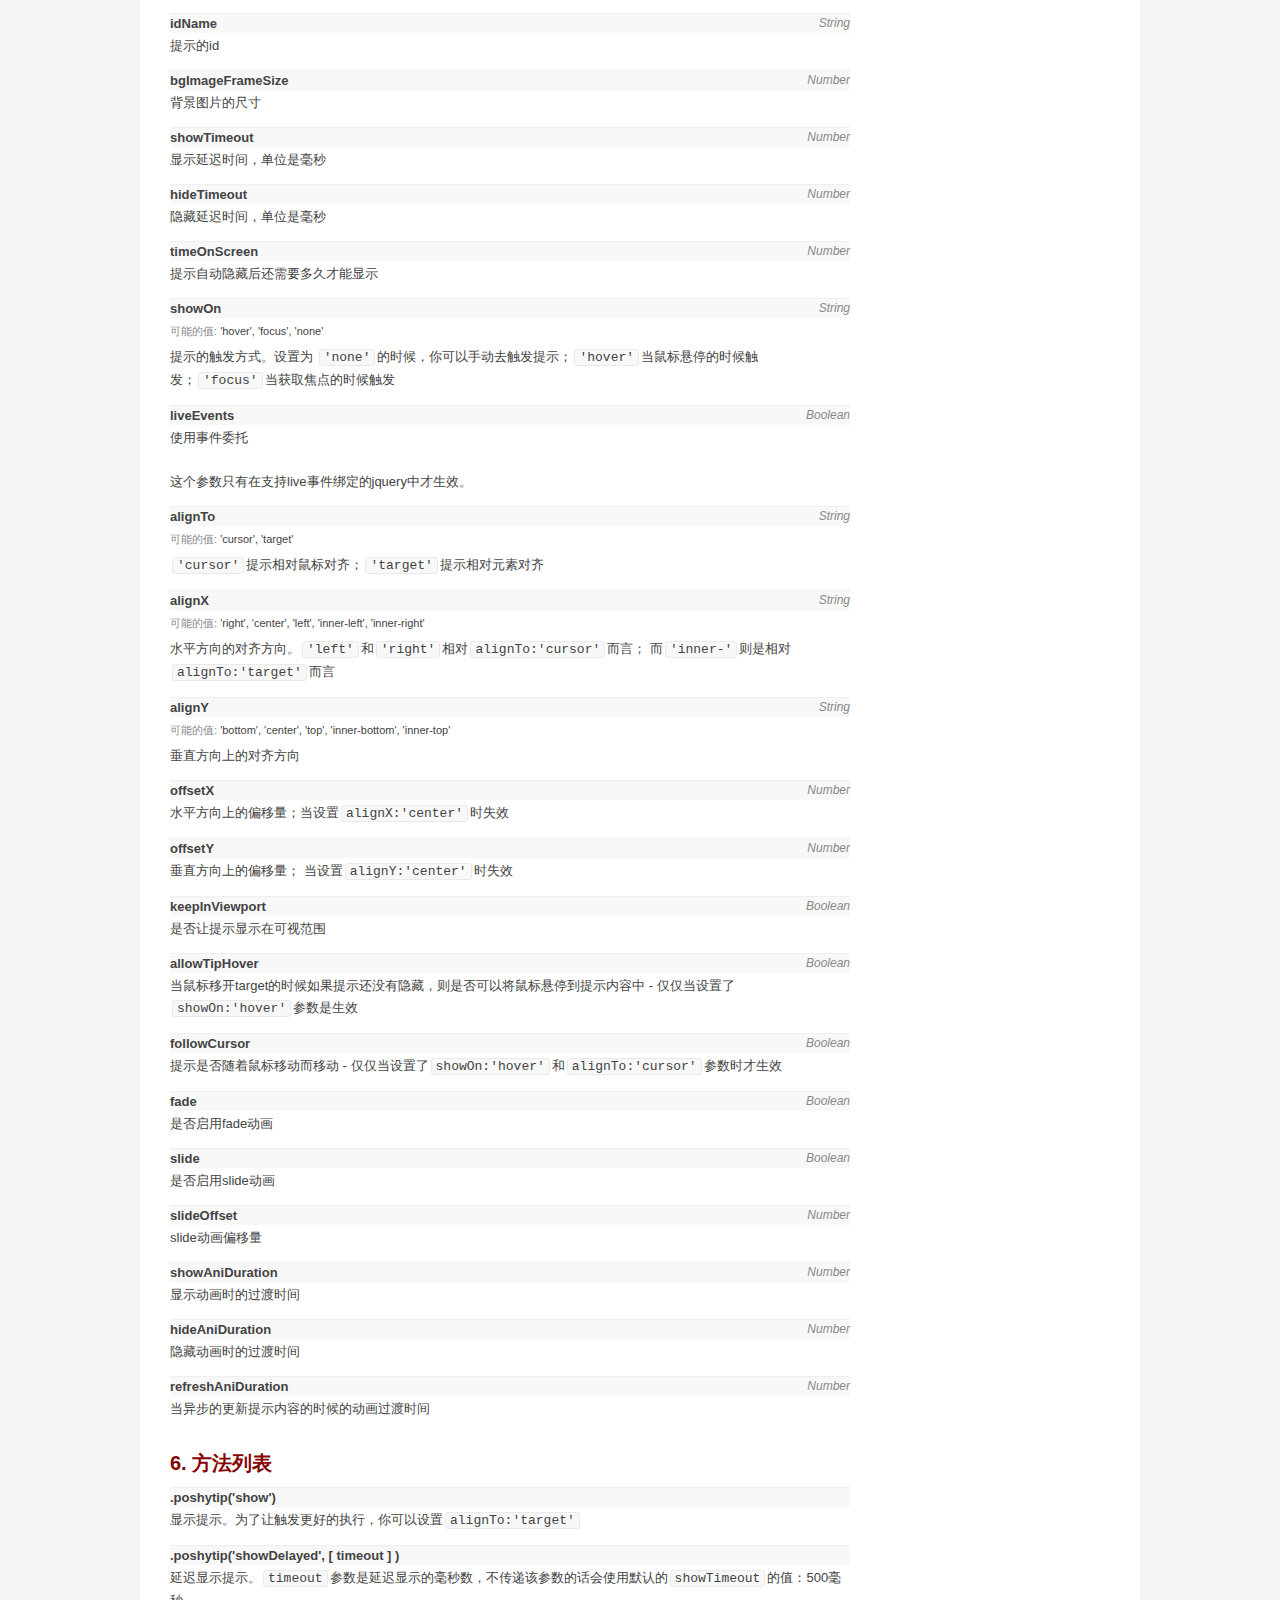
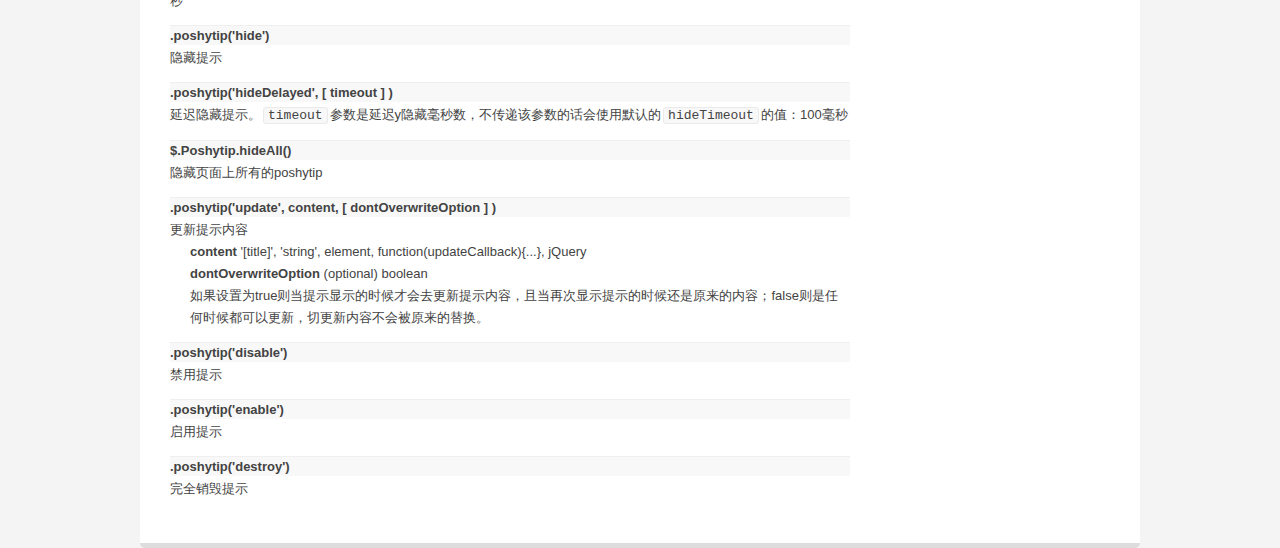
<file: demo/demo_CN.html>
<!DOCTYPE html>
<html xmlns="http://www.w3.org/1999/xhtml" xml:lang="zh" lang="zh" class="no-js">
<head>
<meta charset="UTF-8" />
	<!-- Tooltip classes -->
	<link rel="stylesheet" href="../src/tip-yellow/tip-yellow.css" type="text/css" />
	<link rel="stylesheet" href="../src/tip-violet/tip-violet.css" type="text/css" />
	<link rel="stylesheet" href="../src/tip-darkgray/tip-darkgray.css" type="text/css" />
	<link rel="stylesheet" href="../src/tip-skyblue/tip-skyblue.css" type="text/css" />
	<link rel="stylesheet" href="../src/tip-yellowsimple/tip-yellowsimple.css" type="text/css" />
	<link rel="stylesheet" href="../src/tip-twitter/tip-twitter.css" type="text/css" />
	<link rel="stylesheet" href="../src/tip-green/tip-green.css" type="text/css" />

	<!-- jQuery and the Poshy Tip plugin files -->
	<script type="text/javascript" src="includes/jquery-1.4.2.min.js"></script>
	<script type="text/javascript" src="../src/jquery.poshytip.js"></script>
    <script src="./includes/arAnchor.js"></script>

	<!-- Setup examples on this page -->
	<script type="text/javascript">
		//<![CDATA[
		$(function(){

			
			$('#demo-tip-yellow').poshytip();
			$('#demo-tip-violet').poshytip({
				className: 'tip-violet',
				bgImageFrameSize: 9
			});
			$('#demo-tip-darkgray').poshytip({
				className: 'tip-darkgray',
				bgImageFrameSize: 11,
				offsetX: -25
			});
			$('#demo-tip-skyblue').poshytip({
				className: 'tip-skyblue',
				bgImageFrameSize: 9,
				offsetX: 0,
				offsetY: 20
			});
			$('#demo-tip-yellowsimple').poshytip({
				className: 'tip-yellowsimple',
				showTimeout: 1,
				alignTo: 'target',
				alignX: 'center',
				offsetY: 5,
				allowTipHover: false
			});
			$('#demo-tip-twitter').poshytip({
				className: 'tip-twitter',
				showTimeout: 1,
				alignTo: 'target',
				alignX: 'center',
				offsetY: 5,
				allowTipHover: false,
				fade: false,
				slide: false
			});
			$('#demo-tip-green').poshytip({
				className: 'tip-green',
				offsetX: -7,
				offsetY: 16,
				allowTipHover: false
			});
			$('#demo-form-name').poshytip({
				className: 'tip-yellowsimple',
				showOn: 'focus',
				alignTo: 'target',
				alignX: 'right',
				alignY: 'center',
				offsetX: 5,
				showTimeout: 100
			});
			$('#demo-form-email').poshytip({
				className: 'tip-yellowsimple',
				showOn: 'focus',
				alignTo: 'target',
				alignX: 'left',
				alignY: 'center',
				offsetX: 5,
				showTimeout: 100
			});
			$('#demo-form-site').poshytip({
				className: 'tip-yellowsimple',
				showOn: 'focus',
				alignTo: 'target',
				alignX: 'inner-left',
				offsetX: 0,
				offsetY: 5,
				showTimeout: 100
			});
			$('#demo-form-subject').poshytip({
				className: 'tip-yellowsimple',
				showOn: 'focus',
				alignTo: 'target',
				alignX: 'center',
				alignY: 'bottom',
				offsetX: 0,
				offsetY: 5,
				showTimeout: 100
			});
			$('#demo-async-timeout').poshytip({
				content: function(updateCallback) {
					window.setTimeout(function() {
						updateCallback('Tooltip content updated!');
					}, 1000);
					return 'Loading...';
				}
			});

		
			$('#demo-follow-cursor').poshytip({
				followCursor: true,
				slide: false
			});
			$('#demo-manual-trigger').poshytip({
				content: 'Hey, there! This is a tooltip.',
				showOn: 'none',
				alignTo: 'target',
				alignX: 'inner-left',
				offsetX: 0,
				offsetY: 5
			});
			$('#button-show').click(function() { $('#demo-manual-trigger').poshytip('show'); });
			$('#button-show-delayed').click(function() { $('#demo-manual-trigger').poshytip('showDelayed', 2000); });
			$('#button-hide').click(function() { $('#demo-manual-trigger').poshytip('hide'); });
			$('#button-hide-delayed').click(function() { $('#demo-manual-trigger').poshytip('hideDelayed', 2000); });
			$('#button-update').click(function() { $('#demo-manual-trigger').poshytip('update', 'I am a new content :)'); });
			$('#button-disable').click(function() { $('#demo-manual-trigger').poshytip('disable'); });
			$('#button-enable').click(function() { $('#demo-manual-trigger').poshytip('enable'); });
			$('#button-destroy').click(function() { $('#demo-manual-trigger').poshytip('destroy'); });
			$('#demo-live-events > a').poshytip({
				liveEvents: true
			});
			$('#button-live-events').click(function() {
				$('#demo-live-events').append(', <a title="Hey, there! This is a tooltip." href="#">Hover for a tooltip</a>');
			});
			//初始化
			$('#demo-personal-card').poshytip({
				className: 'hover-dropdown-box',
				cursor: 'cursor',
				offsetX: -83,
				content: function(){
					return showDiv();
				}	
			});
			//返回一个html结构的字符串
			function showDiv(){
				var html = '<div class="hover-dropdown-box-wrapper">'+
					'<div class="user-intro" >'+
						'<div class="introhead clearfix">'+
							'<a class="left"><img class="user-photo s4" src="./includes/user-icon.png" alt="头像"></a>'+
							'<p>马甲</p>'+
							'<p>001596</p>'+
							'<p><a>majia@rongji.com</a></p>'+
						'</div>'+
						'<div class="intro">感觉萌萌哒……</div>'+
						'<div class="post-count"><span>关注  231</span><span>粉丝  125</span><span>文章  154</span></div>'+
						'<a class="follow radius" title="加关注">关注</a>'+
					'</div>'+
					'<ul class="push-post small-block-grid-3">'+
						'<li><a><img src="./includes/pic03.jpg"></a></li>'+
						'<li><a><img src="./includes/pic05.jpg"></a></li>'+
						'<li><a>王平和小马回到别墅。小马问了问做饭的朱大姐："他们是不是都去工地了"</a></li>'+
					'</ul>'+
				'</div>';
				return html;
				}
			});
		//]]>
	</script>
	<style type="text/css">
		.flickr-thumbs {
			overflow:hidden;
		}
		.flickr-thumbs a {
			float:left;
			display:block;
			margin:0 3px;
			border:1px solid #333;
		}
		.flickr-thumbs a:hover {
			border-color:#eee;
		}
		.flickr-thumbs img {
			display:block;
			width:60px;
			height:60px;
		}
	</style>


	<!-- Neglect these files - they are used just to make the demo page prettier -->
	<link rel="stylesheet" href="includes/demos.css" type="text/css" />
	<script type="text/javascript" src="includes/sh_main.min.js"></script>
	<script type="text/javascript" src="includes/demos.js"></script>
</head>

<body>
	<div id="holder">
		
		<div id="arAnchorBar"></div>
		
		<div id="content">
        <div id="arContent">
			<h1>poshytip插件</h1>
			
			<h2 class="headline-1 arContent-anchor" id="examples">
            	<span class="arContent-index">1.</span>
                <span class="arContent-title">概述</span>
            </h2>

			<p>这个poshytip插件是用jquery封装的用于信息提示的插件。主要功能是取代原有浏览器对title属性值的展现方式， 使得提示内容更加丰富、提示的效果能够自定义以便达到更好的用户体验效果。</p>

			<h2 class="headline-1 arContent-anchor">
                <span class="arContent-index">2.</span>
                <span class="arContent-title">使用说明</span>
             </h2>

			<ul>
				<li>js依赖：jquery 1.4+</li>
				<li>兼容性： IE 6+, FF 2+, Opera 9+, Safari 3+, Chrome</li>
				<li>如果提示的容器是<code>div</code>标签的话，那你依然可以在样式上对其设置<code>max-width</code>和<code>min-width</code>，不必担心它再IE6下会不起作用。</li>
				<li>让容器div上设置了<code>background-image</code>样式的时候，那脚本就会忽略background-color/padding/border这些样式；且背景图片会自动伸缩来适应提示内容。</li>
				<li>在IE6下提示容器的背景图片只支持gif格式的，如果设置了png格式的背景图片，那脚本会默认忽略且用background-color/padding/border这些样式来代替。</li>
			</ul>

			<h2 class="headline-1 arContent-anchor">
                <span class="arContent-index">3.</span>
                <span class="arContent-title">资源位置</span>
             </h2>
             
             <ul>
				<li>下载：<a href="https://github.com/Bulandent/poshytip">https://github.com/Bulandent/poshytip</a></li>
				<li>官网： <a href="http://vadikom.com/tools/poshy-tip-jquery-plugin-for-stylish-tooltips">http://vadikom.com/tools/poshy-tip-jquery-plugin-for-stylish-tooltips/</a></li>
			</ul>
            
            <h2 class="headline-1 arContent-anchor" id="examples">
            	<span class="arContent-index">4.</span>
                <span class="arContent-title">使用示例</span>
            </h2>
           	
            <p>使用示例里包含了下面这几个内容：poshytip官网定义的几款风格展示、不同的位置上来展示提示信息、异步加载提示信息展示、提示跟随鼠标移动、手动的去触发提示、live事件委托的示例展示以及自定义html来显示一个用户名片信息。</p>
            
            <h3 class="headline-2 arContent-anchor">
                <span class="arContent-index">4.1.</span>
                <span class="arContent-title">不同风格的提示</span>
            </h3>

			<p>可以使用官网定义好的几款不同风格的提示。定义这些风格的样式和图片放到了src下面的文件夹下。他们分别是tip-darkgray, tip-green, tip-skyblue, tip-twitter, tip-violet, tip-yello, tip-yellowsimple等。</p>

			<!-- #demo-tip-yellow -->
			<p><a id="demo-tip-yellow" title="Hey, there! This is a tooltip." href="#">.tip-yellow</a></p>
			<div class="code-block">
			<pre class="sh_javascript">$('#demo-tip-yellow').poshytip();</pre>
			</div>

			<!-- #demo-tip-violet -->
			<p><a id="demo-tip-violet" title="Hey, there! This is a tooltip." href="#">.tip-violet</a></p>
			<div class="code-block">
			<pre class="sh_javascript">$('#demo-tip-violet').poshytip({
	className: 'tip-violet',
	bgImageFrameSize: 9
});</pre>
			</div>

			<!-- #demo-tip-darkgray -->
			<p><a id="demo-tip-darkgray" title="Hey, there! This is a tooltip." href="#">.tip-darkgray</a></p>
			<div class="code-block">
			<pre class="sh_javascript">$('#demo-tip-darkgray').poshytip({
	className: 'tip-darkgray',
	bgImageFrameSize: 11,
	offsetX: -25
});</pre>
			</div>

			<!-- #demo-tip-skyblue -->
			<p><a id="demo-tip-skyblue" title="Hey, there! This is a tooltip." href="#">.tip-skyblue</a></p>
			<div class="code-block">
			<pre class="sh_javascript">$('#demo-tip-skyblue').poshytip({
	className: 'tip-skyblue',
	bgImageFrameSize: 9,
	offsetX: 0,
	offsetY: 20
});</pre>
			</div>

			<!-- #demo-tip-yellowsquare -->
			<p><a id="demo-tip-yellowsimple" title="Hey, there! This is a tooltip." href="#">.tip-yellowsimple</a> </p>
			<div class="code-block">
			<pre class="sh_javascript">$('#demo-tip-yellowsimple').poshytip({
	className: 'tip-yellowsimple',
	showTimeout: 1,
	alignTo: 'target',
	alignX: 'center',
	offsetY: 5,
	allowTipHover: false
});</pre>
			</div>

			<!-- #demo-tip-twitter -->
			<p><a id="demo-tip-twitter" title="Follow vadikom" href="#">.tip-twitter</a> </p>
			<div class="code-block">
			<pre class="sh_javascript">$('#demo-tip-twitter').poshytip({
	className: 'tip-twitter',
	showTimeout: 1,
	alignTo: 'target',
	alignX: 'center',
	offsetY: 5,
	allowTipHover: false,
	fade: false,
	slide: false
});</pre>
			</div>

			<!-- #demo-tip-green -->
			<p><a id="demo-tip-green" title="Hey, there! This is a tooltip." href="#">.tip-green</a></p>
			<div class="code-block">
			<pre class="sh_javascript">$('#demo-tip-green').poshytip({
	className: 'tip-green',
	offsetX: -7,
	offsetY: 16,
	allowTipHover: false
});</pre>
			</div>

			 <h3 class="headline-2 arContent-anchor">
                <span class="arContent-index">4.2.</span>
                <span class="arContent-title">不同位置的提示</span>
             </h3>

			<p>poshytip也支持对input的提示，不过需要设置将其触发方式配置为<code>showOn:'focus'</code>，还要配置其对齐方式为相对元素对齐<code>alignTo:'target'</code></p>

			<!-- #demo-form-name -->
			<p>
				<label for="demo-form-name">Name:</label><br />
				<input id="demo-form-name" type="text" size="30" title="Enter your name" />
			</p>
			<div class="code-block">
			<pre class="sh_javascript">$('#demo-form-name').poshytip({
	className: 'tip-yellowsimple',
	showOn: 'focus',
	alignTo: 'target',
	alignX: 'right',
	alignY: 'center',
	offsetX: 5,
	showTimeout: 100
});</pre>
			</div>

			<!-- #demo-form-email -->
			<p>
				<label for="demo-form-email">Email:</label><br />
				<input id="demo-form-email" type="text" size="30" title="Enter a valid email" />
			</p>
			<div class="code-block">
			<pre class="sh_javascript">$('#demo-form-email').poshytip({
	className: 'tip-yellowsimple',
	showOn: 'focus',
	alignTo: 'target',
	alignX: 'left',
	alignY: 'center',
	offsetX: 5,
	showTimeout: 100
});</pre>
			</div>

			<!-- #demo-form-site -->
			<p>
				<label for="demo-form-site">Site:</label><br />
				<input id="demo-form-site" type="text" size="30" title="Enter your website URL" />
			</p>
			<div class="code-block">
			<pre class="sh_javascript">$('#demo-form-site').poshytip({
	className: 'tip-yellowsimple',
	showOn: 'focus',
	alignTo: 'target',
	alignX: 'inner-left',
	offsetX: 0,
	offsetY: 5,
	showTimeout: 100
});</pre>
			</div>

			<!-- #demo-form-subject -->
			<p>
				<label for="demo-form-subject">Subject:</label><br />
				<input id="demo-form-subject" type="text" size="30" title="Enter a subject" />
			</p>
			<div class="code-block">
			<pre class="sh_javascript">$('#demo-form-subject').poshytip({
	className: 'tip-yellowsimple',
	showOn: 'focus',
	alignTo: 'target',
	alignX: 'center',
	alignY: 'bottom',
	offsetX: 0,
	offsetY: 5,
	showTimeout: 100
});</pre>
			</div>

			<h3 class="headline-2 arContent-anchor">
                <span class="arContent-index">4.3.</span>
                <span class="arContent-title">异步加载提示内容</span>
             </h3>

			<p>poshytip支持使用一个函数来返回提示内容和也可以将更新的回调函数作为一个参数传递给这个函数。通过使用这个回调，可以很容易地用异步加载来的提示信息去更新已经显示的提示。</p>

			<!-- #demo-async-timeout -->
			<p><a id="demo-async-timeout" href="#">1秒后更新提示内容</a></p>
			<div class="code-block">
			<pre class="sh_javascript">$('#demo-async-timeout').poshytip({
	content: function(updateCallback) {
		window.setTimeout(function() {
			updateCallback('Tooltip content updated!');
		}, 1000);
		return 'Loading...';
	}
});</pre>
			</div>
	
    		<h3 class="headline-2 arContent-anchor">
                <span class="arContent-index">4.4.</span>
                <span class="arContent-title">跟随着鼠标移动</span>
             </h3>

			<p>如果配置了<code>followCursor: true</code>参数,就可以实现让提示信息随着鼠标的移动而移动。为了更好的看到这个效果最好也配置下<code>slide: false</code>)</p>

			<!-- #demo-follow-cursor -->
			<p><a id="demo-follow-cursor" title="Hey, there! This is a tooltip." href="#">Hover for a tooltip that follows the cursor</a></p>
			<div class="code-block">
			<pre class="sh_javascript">$('#demo-follow-cursor').poshytip({
	followCursor: true,
	slide: false
});</pre>
			</div>
			
            <h3 class="headline-2 arContent-anchor">
                <span class="arContent-index">4.5.</span>
                <span class="arContent-title">手动触发提示</span>
             </h3>

			<p>你也可以通过poshytip的接口方法去手动的触发提示，这么做的前提是需要设置参数<code>showOn: 'none'</code> </p>

			<!-- #demo-manual-trigger -->
			<p><a id="demo-manual-trigger" href="#">This link has a tooltip that is not triggered automatically</a></p>
			<p><button id="button-show">显示</button> <button id="button-show-delayed">2秒后显示</button> <button id="button-hide">隐藏</button> <button id="button-hide-delayed">2秒后隐藏</button> <button id="button-update">更新提示</button> <button id="button-disable">禁用提示</button> <button id="button-enable">开启提示</button> <button id="button-destroy">销毁提示</button></p>
			<div class="code-block">
			<pre class="sh_javascript">$('#demo-manual-trigger').poshytip({
	content: 'Hey, there! This is a tooltip.',
	showOn: 'none',
	alignTo: 'target',
	alignX: 'inner-left',
	offsetX: 0,
	offsetY: 5
});
$('#button-show').click(function() { $('#demo-manual-trigger').poshytip('show'); });
$('#button-show-delayed').click(function() { $('#demo-manual-trigger').poshytip('showDelayed', 2000); });
$('#button-hide').click(function() { $('#demo-manual-trigger').poshytip('hide'); });
$('#button-hide-delayed').click(function() { $('#demo-manual-trigger').poshytip('hideDelayed', 2000); });
$('#button-update').click(function() { $('#demo-manual-trigger').poshytip('update', 'I am a new content :)'); });
$('#button-disable').click(function() { $('#demo-manual-trigger').poshytip('disable'); });
$('#button-enable').click(function() { $('#demo-manual-trigger').poshytip('enable'); });
$('#button-destroy').click(function() { $('#demo-manual-trigger').poshytip('destroy'); });</pre>
			</div>

			<h3 class="headline-2 arContent-anchor">
                <span class="arContent-index">4.6.</span>
                <span class="arContent-title">使用事件委派</span>
             </h3>

			<p>通过配置<code>liveEvents:true</code>参数就可以启用事件委派功能。事件委派只有在支持live事件绑定的jquery中才可以生效。</p>

			<!-- #demo-live-events -->
			<p id="demo-live-events"><a title="Hey, there! This is a tooltip." href="#">Hover for a tooltip</a></p>
			<p><button id="button-live-events">增加一个链接</button></p>
			<div class="code-block">
			<pre class="sh_javascript">$('#demo-live-events &gt; a').poshytip({
	liveEvents: true
});
$('#button-live-events').click(function() {
	$('#demo-live-events').append(', &lt;a title="Hey, there! This is a tooltip." href="#"&gt;Hover for a tooltip&lt;/a&gt;');
});</pre>
			</div>
            
            <h3 class="headline-2 arContent-anchor">
                <span class="arContent-index">4.7.</span>
                <span class="arContent-title">自定义html</span>
            </h3>
            
            <p>这里使用content调用一个方法，返回一段自定义的html来达到显示用户名片的效果。</p>

			<!-- #demo-live-events -->
			<p id="demo-personal-card"><img src="./includes/user-icon.png" style="cursor:pointer;"/></p>
			<div class="code-block">
			<pre class="sh_javascript">$('#demo-personal-card').poshytip({
    className: 'hover-dropdown-box',
    cursor: 'cursor',
    offsetX: -83,
    content: function(){
        return showDiv();
    }	
});
//返回一个html结构的字符串
function showDiv(){
    var html = 'html结构这里省略了，详情可以在本页面源码里看到';
    return html;
    }
});</pre>
			</div>

			<h2 class="headline-1 arContent-anchor">
                <span class="arContent-index">5.</span>
                <span class="arContent-title">参数列表</span>
             </h2>

			<dl class="options">
				<dt><strong>content</strong> <i>String, DOM element, Function, jQuery</i></dt>
				<dd><div class="possible-values">Possible Values: <span>'[title]', 'string', element, function(updateCallback){...}, jQuery</span></div>提示的内容</dd>

				<dt><strong>className</strong> <i>String</i></dt>
				<dd>提示的样式名</dd>

				<dt><strong>idName</strong> <i>String</i></dt>
				<dd>提示的id</dd>

				<dt><strong>bgImageFrameSize</strong> <i>Number</i></dt>
				<dd>背景图片的尺寸</dd>

				<dt><strong>showTimeout</strong> <i>Number</i></dt>
				<dd>显示延迟时间，单位是毫秒</dd>

				<dt><strong>hideTimeout</strong> <i>Number</i></dt>
				<dd>隐藏延迟时间，单位是毫秒</dd>

				<dt><strong>timeOnScreen</strong> <i>Number</i></dt>
				<dd>提示自动隐藏后还需要多久才能显示</dd>

				<dt><strong>showOn</strong> <i>String</i></dt>
				<dd><div class="possible-values">可能的值: <span>'hover', 'focus', 'none'</span></div>提示的触发方式。设置为 <code>'none'</code>的时候，你可以手动去触发提示；<code>'hover'</code>当鼠标悬停的时候触发；<code>'focus'</code>当获取焦点的时候触发</dd>

				<dt><strong>liveEvents</strong> <i>Boolean</i></dt>
				<dd>使用事件委托<br /><br />这个参数只有在支持live事件绑定的jquery中才生效。</dd>

				<dt><strong>alignTo</strong> <i>String</i></dt>
				<dd><div class="possible-values">可能的值: <span>'cursor', 'target'</span></div><code>'cursor'</code>提示相对鼠标对齐；<code>'target'</code>提示相对元素对齐</dd>

				<dt><strong>alignX</strong> <i>String</i></dt>
				<dd><div class="possible-values">可能的值: <span>'right', 'center', 'left', 'inner-left', 'inner-right'</span></div>水平方向的对齐方向。<code>'left'</code>和<code>'right'</code>相对<code>alignTo:'cursor'</code>而言； 而<code>'inner-'</code>则是相对<code>alignTo:'target'</code>而言</dd>

				<dt><strong>alignY</strong> <i>String</i></dt>
				<dd><div class="possible-values">可能的值: <span>'bottom', 'center', 'top', 'inner-bottom', 'inner-top'</span></div>垂直方向上的对齐方向</dd>

				<dt><strong>offsetX</strong> <i>Number</i></dt>
				<dd>水平方向上的偏移量；当设置<code>alignX:'center'</code>时失效</dd>

				<dt><strong>offsetY</strong> <i>Number</i></dt>
				<dd>垂直方向上的偏移量； 当设置<code>alignY:'center'</code>时失效</dd>

				<dt><strong>keepInViewport</strong> <i>Boolean</i></dt>
				<dd>是否让提示显示在可视范围</dd>

				<dt><strong>allowTipHover</strong> <i>Boolean</i></dt>
				<dd>当鼠标移开target的时候如果提示还没有隐藏，则是否可以将鼠标悬停到提示内容中 - 仅仅当设置了<code>showOn:'hover'</code>参数是生效</dd>

				<dt><strong>followCursor</strong> <i>Boolean</i></dt>
				<dd>提示是否随着鼠标移动而移动 - 仅仅当设置了<code>showOn:'hover'</code>和<code>alignTo:'cursor'</code>参数时才生效</dd>

				<dt><strong>fade</strong> <i>Boolean</i></dt>
				<dd>是否启用fade动画</dd>

				<dt><strong>slide</strong> <i>Boolean</i></dt>
				<dd>是否启用slide动画</dd>

				<dt><strong>slideOffset</strong> <i>Number</i></dt>
				<dd>slide动画偏移量</dd>

				<dt><strong>showAniDuration</strong> <i>Number</i></dt>
				<dd>显示动画时的过渡时间</dd>

				<dt><strong>hideAniDuration</strong> <i>Number</i></dt>
				<dd>隐藏动画时的过渡时间</dd>

				<dt><strong>refreshAniDuration</strong> <i>Number</i></dt>
				<dd>当异步的更新提示内容的时候的动画过渡时间</dd>
			</dl>

			<h2 class="headline-1 arContent-anchor">
                <span class="arContent-index">6.</span>
                <span class="arContent-title">方法列表</span>
             </h2>

			<dl class="options">
				<dt><strong>.poshytip('show')</strong></dt>
				<dd>显示提示。为了让触发更好的执行，你可以设置<code>alignTo:'target'</code></dd>

				<dt><strong>.poshytip('showDelayed', [ timeout ] )</strong></dt>
				<dd>延迟显示提示。<code>timeout</code>参数是延迟显示的毫秒数，不传递该参数的话会使用默认的<code>showTimeout</code>的值：500毫秒</dd>

				<dt><strong>.poshytip('hide')</strong></dt>
				<dd>隐藏提示</dd>

				<dt><strong>.poshytip('hideDelayed', [ timeout ] )</strong></dt>
				<dd>延迟隐藏提示。<code>timeout</code>参数是延迟y隐藏毫秒数，不传递该参数的话会使用默认的<code>hideTimeout</code>的值：100毫秒</dd>

				<dt><strong>$.Poshytip.hideAll()</strong></dt>
				<dd>隐藏页面上所有的poshytip</dd>

				<dt><strong>.poshytip('update', content, [ dontOverwriteOption ] )</strong></dt>
				<dd>更新提示内容<div class="signature"><strong>content</strong> '[title]', 'string', element, function(updateCallback){...}, jQuery<br /><strong>dontOverwriteOption</strong> (optional) boolean <br />如果设置为true则当提示显示的时候才会去更新提示内容，且当再次显示提示的时候还是原来的内容；false则是任何时候都可以更新，切更新内容不会被原来的替换。</dd>

				<dt><strong>.poshytip('disable')</strong></dt>
				<dd>禁用提示</dd>

				<dt><strong>.poshytip('enable')</strong></dt>
				<dd>启用提示</dd>

				<dt><strong>.poshytip('destroy')</strong></dt>
				<dd>完全销毁提示</dd>
			</dl>

		</div>
		</div>
	</div>

</body>
</html>
</file>
<file: src/tip-yellow/tip-yellow.css>
.tip-yellow {
	z-index:1000;
	text-align:left;
	border:1px solid #939393;
	padding:7px;
	min-width:50px;
	max-width:530px;
	color:#8c3901;
	background-color:#fef9d9;
	background-image:url(tip-yellow.png); /* bgImageFrameSize >= 10 should work fine */
	/**
	 * - If you set a background-image, border/padding/background-color will be ingnored.
	 *   You can set any padding to .tip-inner instead if you need.
	 * - If you want a tiled background-image and border/padding for the tip,
	 *   set the background-image to .tip-inner instead.
	 */
}
.tip-yellow .tip-inner {
	font:bold 13px/18px 'trebuchet ms',arial,helvetica,sans-serif;
	margin-top:-2px;
	padding:0 3px 1px 3px;
}

/* Configure an arrow image - the script will automatically position it on the correct side of the tip */
.tip-yellow .tip-arrow-top {
	margin-top:-7px;
	margin-left:15px;
	top:0;
	left:0;
	width:16px;
	height:10px;
	background:url(tip-yellow_arrows.png) no-repeat;
}
.tip-yellow .tip-arrow-right {
	margin-top:-9px; /* approx. half the height to center it */
	margin-left:-4px;
	top:50%;
	left:100%;
	width:10px;
	height:20px;
	background:url(tip-yellow_arrows.png) no-repeat -16px 0;
}
.tip-yellow .tip-arrow-bottom {
	margin-top:-6px;
	margin-left:15px;
	top:100%;
	left:0;
	width:16px;
	height:13px;
	background:url(tip-yellow_arrows.png) no-repeat -32px 0;
}
.tip-yellow .tip-arrow-left {
	margin-top:-9px; /* approx. half the height to center it */
	margin-left:-6px;
	top:50%;
	left:0;
	width:10px;
	height:20px;
	background:url(tip-yellow_arrows.png) no-repeat -48px 0;
}
</file>
<file: src/tip-violet/tip-violet.css>
.tip-violet {
	z-index:1000;
	text-align:left;
	border:1px solid #afafaf;
	padding:7px;
	min-width:50px;
	max-width:530px;
	color:#860404;
	background-color:#f2e7fd;
	background-image:url(tip-violet.png); /* bgImageFrameSize >= 9 should work fine */
	/**
	 * - If you set a background-image, border/padding/background-color will be ingnored.
	 *   You can set any padding to .tip-inner instead if you need.
	 * - If you want a tiled background-image and border/padding for the tip,
	 *   set the background-image to .tip-inner instead.
	 */
}
.tip-violet .tip-inner {
	font:bold 12px/18px 'trebuchet ms',arial,helvetica,sans-serif;
	margin-top:-1px;
	padding:0 3px 2px 3px;
}

/* Configure an arrow image - the script will automatically position it on the correct side of the tip */
.tip-violet .tip-arrow-top {
	margin-top:-7px;
	margin-left:15px;
	top:0;
	left:0;
	width:16px;
	height:10px;
	background:url(tip-violet_arrows.png) no-repeat;
}
.tip-violet .tip-arrow-right {
	margin-top:-9px; /* approx. half the height to center it */
	margin-left:-4px;
	top:50%;
	left:100%;
	width:10px;
	height:20px;
	background:url(tip-violet_arrows.png) no-repeat -16px 0;
}
.tip-violet .tip-arrow-bottom {
	margin-top:-6px;
	margin-left:15px;
	top:100%;
	left:0;
	width:16px;
	height:13px;
	background:url(tip-violet_arrows.png) no-repeat -32px 0;
}
.tip-violet .tip-arrow-left {
	margin-top:-9px; /* approx. half the height to center it */
	margin-left:-6px;
	top:50%;
	left:0;
	width:10px;
	height:20px;
	background:url(tip-violet_arrows.png) no-repeat -48px 0;
}
</file>
<file: src/tip-darkgray/tip-darkgray.css>
.tip-darkgray {
	opacity:0.95;
	z-index:1000;
	text-align:left;
	text-shadow:#444 0 1px 1px;
	border:1px solid #888;
	padding:8px;
	min-width:50px;
	max-width:530px;
	color:#fff;
	background-color:#999;
	background-image:url(tip-darkgray.png); /* bgImageFrameSize >= 11 should work fine */
	/**
	 * - If you set a background-image, border/padding/background-color will be ingnored.
	 *   You can set any padding to .tip-inner instead if you need.
	 * - If you want a tiled background-image and border/padding for the tip,
	 *   set the background-image to .tip-inner instead.
	 */
}
.tip-darkgray .tip-inner {
	font:bold 12px/18px arial,helvetica,sans-serif;
	margin-top:-1px;
	padding:0 4px 3px 4px;
}

/* Configure an arrow image - the script will automatically position it on the correct side of the tip */
.tip-darkgray .tip-arrow-top {
	margin-top:-7px;
	margin-left:15px;
	top:0;
	left:0;
	width:16px;
	height:10px;
	background:url(tip-darkgray_arrows.png) no-repeat;
}
.tip-darkgray .tip-arrow-right {
	margin-top:-9px; /* approx. half the height to center it */
	margin-left:-7px;
	top:50%;
	left:100%;
	width:11px;
	height:21px;
	background:url(tip-darkgray_arrows.png) no-repeat -22px 0;
}
.tip-darkgray .tip-arrow-bottom {
	margin-top:-7px;
	margin-left:15px;
	top:100%;
	left:0;
	width:22px;
	height:13px;
	background:url(tip-darkgray_arrows.png) no-repeat -44px 0;
}
.tip-darkgray .tip-arrow-left {
	margin-top:-9px; /* approx. half the height to center it */
	margin-left:-6px;
	top:50%;
	left:0;
	width:11px;
	height:21px;
	background:url(tip-darkgray_arrows.png) no-repeat -66px 0;
}
</file>
<file: src/tip-skyblue/tip-skyblue.css>
.tip-skyblue {
	z-index:1000;
	text-align:left;
	padding:8px 10px;
	min-width:50px;
	max-width:300px;
	color:#37356c;
	background-color:#b9f3f8;
	background-image:url(tip-skyblue.png); /* bgImageFrameSize == 9 works fine */
	/**
	 * - If you set a background-image, border/padding/background-color will be ingnored.
	 *   You can set any padding to .tip-inner instead if you need.
	 * - If you want a tiled background-image and border/padding for the tip,
	 *   set the background-image to .tip-inner instead.
	 */
}
.tip-skyblue .tip-inner {
	font:bold 13px/15px 'trebuchet ms',arial,helvetica,sans-serif;
	padding:0 3px 1px 3px;
}

/* Configure an arrow image - the script will automatically position it on the correct side of the tip */
.tip-skyblue .tip-arrow-top {
	margin-top:-12px;
	margin-left:0;
	top:0;
	left:0;
	width:11px;
	height:19px;
	background:url(tip-skyblue_arrows.png) no-repeat;
}
.tip-skyblue .tip-arrow-right {
	margin-top:0;
	margin-left:-7px;
	top:0;
	left:100%;
	width:18px;
	height:13px;
	background:url(tip-skyblue_arrows.png) no-repeat -20px 0;
}
.tip-skyblue .tip-arrow-bottom {
	margin-top:-8px;
	margin-left:0;
	top:100%;
	left:0;
	width:11px;
	height:20px;
	background:url(tip-skyblue_arrows.png) no-repeat -40px 0;
}
.tip-skyblue .tip-arrow-left {
	margin-top:0;
	margin-left:-11px;
	top:0;
	left:0;
	width:18px;
	height:13px;
	background:url(tip-skyblue_arrows.png) no-repeat -60px 0;
}
</file>
<file: src/tip-yellowsimple/tip-yellowsimple.css>
.tip-yellowsimple {
	z-index:1000;
	text-align:left;
	border:1px solid #c7bf93;
	border-radius:4px;
	-moz-border-radius:4px;
	-webkit-border-radius:4px;
	padding:6px 8px;
	min-width:50px;
	max-width:300px;
	color:#000;
	background-color:#fff9c9;
	/**
	 * - If you set a background-image, border/padding/background-color will be ingnored.
	 *   You can set any padding to .tip-inner instead if you need.
	 * - If you want a tiled background-image and border/padding for the tip,
	 *   set the background-image to .tip-inner instead.
	 */
}
.tip-yellowsimple .tip-inner {
	font:12px/16px arial,helvetica,sans-serif;
}

/* Configure an arrow image - the script will automatically position it on the correct side of the tip */
.tip-yellowsimple .tip-arrow-top {
	margin-top:-6px;
	margin-left:-5px; /* approx. half the width to center it */
	top:0;
	left:50%;
	width:9px;
	height:6px;
	background:url(tip-yellowsimple_arrows.gif) no-repeat;
}
.tip-yellowsimple .tip-arrow-right {
	margin-top:-4px; /* approx. half the height to center it */
	margin-left:0;
	top:50%;
	left:100%;
	width:6px;
	height:9px;
	background:url(tip-yellowsimple_arrows.gif) no-repeat -9px 0;
}
.tip-yellowsimple .tip-arrow-bottom {
	margin-top:0;
	margin-left:-5px; /* approx. half the width to center it */
	top:100%;
	left:50%;
	width:9px;
	height:6px;
	background:url(tip-yellowsimple_arrows.gif) no-repeat -18px 0;
}
.tip-yellowsimple .tip-arrow-left {
	margin-top:-4px; /* approx. half the height to center it */
	margin-left:-6px;
	top:50%;
	left:0;
	width:6px;
	height:9px;
	background:url(tip-yellowsimple_arrows.gif) no-repeat -27px 0;
}
</file>
<file: src/tip-twitter/tip-twitter.css>
.tip-twitter {
	opacity:0.8;
	z-index:1000;
	text-align:left;
	border-radius:4px;
	-moz-border-radius:4px;
	-webkit-border-radius:4px;
	padding:8px 8px;
	max-width:200px;
	color:#fff;
	background-color:#000;
	/**
	 * - If you set a background-image, border/padding/background-color will be ingnored.
	 *   You can set any padding to .tip-inner instead if you need.
	 * - If you want a tiled background-image and border/padding for the tip,
	 *   set the background-image to .tip-inner instead.
	 */
}
.tip-twitter .tip-inner {
	font:bold 11px/14px 'Lucida Grande',sans-serif;
}

/* Configure an arrow image - the script will automatically position it on the correct side of the tip */
.tip-twitter .tip-arrow-top {
	margin-top:-5px;
	margin-left:-5px; /* approx. half the width to center it */
	top:0;
	left:50%;
	width:9px;
	height:5px;
	background:url(tip-twitter_arrows.gif) no-repeat;
}
.tip-twitter .tip-arrow-right {
	margin-top:-4px; /* approx. half the height to center it */
	margin-left:0;
	top:50%;
	left:100%;
	width:5px;
	height:9px;
	background:url(tip-twitter_arrows.gif) no-repeat -9px 0;
}
.tip-twitter .tip-arrow-bottom {
	margin-top:0;
	margin-left:-5px; /* approx. half the width to center it */
	top:100%;
	left:50%;
	width:9px;
	height:5px;
	background:url(tip-twitter_arrows.gif) no-repeat -18px 0;
}
.tip-twitter .tip-arrow-left {
	margin-top:-4px; /* approx. half the height to center it */
	margin-left:-5px;
	top:50%;
	left:0;
	width:5px;
	height:9px;
	background:url(tip-twitter_arrows.gif) no-repeat -27px 0;
}
</file>
<file: src/tip-green/tip-green.css>
.tip-green {
	z-index:1000;
	text-align:left;
	border:1px solid #bdde98;
	padding:7px 10px;
	min-width:50px;
	max-width:300px;
	color:#860404;
	background-color:#dff6c6;
	/**
	 * - If you set a background-image, border/padding/background-color will be ingnored.
	 *   You can set any padding to .tip-inner instead if you need.
	 * - If you want a tiled background-image and border/padding for the tip,
	 *   set the background-image to .tip-inner instead.
	 */
}
.tip-green .tip-inner {
	font:bold 12px/14px arial,helvetica,sans-serif;
}

/* Configure an arrow image - the script will automatically position it on the correct side of the tip */
.tip-green .tip-arrow-top {
	margin-top:-10px;
	margin-left:6px;
	top:0;
	left:0;
	width:10px;
	height:10px;
	background:url(tip-green_arrows.gif) no-repeat;
}
.tip-green .tip-arrow-right {
	margin-top:6px;
	margin-left:0;
	top:0;
	left:100%;
	width:10px;
	height:10px;
	background:url(tip-green_arrows.gif) no-repeat -10px 0;
}
.tip-green .tip-arrow-bottom {
	margin-top:0;
	margin-left:6px;
	top:100%;
	left:0;
	width:10px;
	height:10px;
	background:url(tip-green_arrows.gif) no-repeat -20px 0;
}
.tip-green .tip-arrow-left {
	margin-top:6px;
	margin-left:-10px;
	top:0;
	left:0;
	width:10px;
	height:10px;
	background:url(tip-green_arrows.gif) no-repeat -30px 0;
}
</file>
<file: demo/includes/demos.css>
/* ==================== | DEFAULT FONTS | ==================== */

body {
	font:12px 'lucida sans unicode','lucida sans','lucida grande',helvetica,arial,sans-serif;
}
table, th, td, input, select, textarea {
	font:1em 'lucida sans unicode','lucida sans','lucida grande',helvetica,arial,sans-serif;
}



	/* ==================== | DEFAULT STYLES | ==================== */

html, body, h1, h2, h3, h4, p, ul, ol, li, form, input, select, dl, dt, dd, fieldset, blockquote {
	margin:0;
	padding:0;
}
a img {
	border:none;
}
a.sup {
	text-decoration:none;
}
fieldset {
	display:block;
	border:0;
}
abbr {
	border-bottom:1px dotted;
}



	/*  ==================== | LINKS | ==================== */

a {
	text-decoration:none;
	color:#860404;
}



	/* ==================== | LAYOUT | ==================== */

body {
	background:#F4F4F4 url(sheet_bg.jpg) fixed no-repeat;
	color:#434343;
	text-align:center;
}
#holder {
	width:1000px;
	margin:20px auto;
	border:solid #ddd;
	border-width:5px 0;
	border-radius:5px;
	-moz-border-radius:5px;
	-webkit-border-radius:5px;
	padding:30px 0;
	background:#fff;
	text-align:left;
}
#content {
	margin-left:30px;
	width:680px;
}
#nav {
	float:right;
	margin:50px 20px 0 0;
	width:200px;
	display:inline;
}



	/* ==================== | CONTENT COLUMN | ==================== */

#content {
	font-size:14px;
}
#content h1, #content h2, #content h3, #content h4 {
	margin:1.5em 0 0.5em 0;
	font-weight:normal;
	color:#860404;
}
#content h1 {
	position:relative;
	height:50px;
	margin:0 -230px 0 -10px;
	border-bottom:1px solid #efefef;
	font-family:georgia,'times new roman',times,serif;
	font-size:30px;
}
#content h1 span {
	position:absolute;
	left:0;
	margin:-15px 0 0 7px;
	font-size:15px;
	font-style:italic;
	color:#888;
}
#content h2 {
	font-family:arial,helvetica,sans-serif;
	font-size: 20px;
  font-weight: bold;
}
#content h3 {
	font-size:16px;
}
#content h4 {
	font-size:14px;
}
#content p, #content ul, #content ol, #content dd, #content table {
	margin-bottom:1em;
	line-height:22px;
}
#content ul ul {
	margin:2px 0 0 0;
	list-style-type:circle;
}
#content li {
	margin:0 0 2px 28px;
}
#content ul li {
	margin:0 0 2px 14px;
	padding:0 0 0 14px;
	list-style-type:none;
	background:url(bullet.png) no-repeat 0 0.21em;
}
#content dd {
	margin-left:0;
}
#content dt {
	font-weight:normal;
	margin-bottom:2px;
}

#content a {
	border-bottom:2px solid #cfcdf0;
	background-color:#f1ffe2;
	color:#434343;
	text-decoration:none;
}
#content a:visited {
	background-color:#fbf0ff;
}
#content a:hover, #content a:focus, #content a:active {
	border-color:#908dc0;
	background-color:#e9ffd3;
}
a.image {
	display:block;
	margin:0;
	width:150px;
	border:2px solid #cae8b7 !important;
	padding:1px !important;
	background:transparent !important;
}
a.image:hover, a.image:focus, a.image:active {
	border-color:#9ec883 !important;
}
a.image img {
	border:none !important;
}
dl.options {
	font-size:13px;
}
dl.options dt {
	position:relative;
	border-top:1px solid #efefef;
	padding:2px 0;
	background:#f8f8f8;
}
dl.options dt i {
	position:absolute;
	right:0;
	font-size:12px;
	color:#888888;
}
dl.options div.possible-values {
	margin-bottom:4px;
	font-size:11px;
	color:#888888;
}
dl.options div.possible-values span {
	margin-bottom:4px;
	color:#434343;
}
dl.options div.signature {
	padding-left:20px;
}

	/* ==================== | SHJS (syntax highlighter) | ==================== */

div.code-block {
	position:relative;
	margin:0 0 1em 0;
	background-color:#CCE8CF;
	padding:10px;
	zoom:1;
}
div.code-block textarea {
	position:absolute;
	margin:-2px 0 0 -2px;
	overflow:auto;
	border:1px solid;
	border-color:#777 #ccc #f8f8f8 #ccc;
	padding:1px;
	background:#fff;
	color:#000;
	font-family:consolas,'lucida console',monaco,'courier new',courier,monospace,mono,serif;
	font-size:13px;
	font-weight:normal;
	font-style:normal;
	z-index:1000;
}
#content div.code-block a.view-plain, #content div.code-block a.view-plain:visited {
	display:none;
	position:absolute;
	bottom:100%;
	right:0;
	border-bottom:1px dashed #d5d5d5;
	padding:3px 4px;
	text-align:right;
	background:#fff;
	color:#888888;
	font:0.8em arial,helvetica,sans-serif;
}
#content div.code-block a.view-plain:hover {
	background:#aaa;
	color:#fff;
}
div.code-block pre {
	display:block;
	width:100%;
	margin:0;
	overflow:auto;
	cursor:text;
	color: #434343;
	font-family:consolas,'lucida console',monaco,'courier new',courier,monospace,mono,serif;
	font-size:13px;
	font-weight:normal;
	font-style:normal;
}
pre.sh_sourceCode .sh_keyword {
	color: #aa0d91;
	font-weight: normal;
	font-style: normal;
}
pre.sh_sourceCode .sh_type {
	color: #008000;
	font-weight: normal;
	font-style: normal;
}
pre.sh_sourceCode .sh_string {
	color: #c80000;
	font-weight: normal;
	font-style: normal;
}
pre.sh_sourceCode .sh_regexp {
	color: #008000;
	font-weight: normal;
	font-style: normal;
}
pre.sh_sourceCode .sh_specialchar {
	color: #ff00ff;
	font-weight: normal;
	font-style: normal;
}
pre.sh_sourceCode .sh_comment {
	color: #007400;
	font-weight: normal;
	font-style: normal;
}
pre.sh_sourceCode .sh_number {
	color: #3200ff;
	font-weight: normal;
	font-style: normal;
}
pre.sh_sourceCode .sh_preproc {
	color: #008200;
	font-weight: normal;
	font-style: normal;
}
pre.sh_sourceCode .sh_function {
	color: #000000;
	font-weight: normal;
	font-style: normal;
}
pre.sh_sourceCode .sh_url {
	color: #008000;
	font-weight: normal;
	font-style: normal;
}
pre.sh_sourceCode .sh_date {
	color: #000000;
	font-weight: bold;
	font-style: normal;
}
pre.sh_sourceCode .sh_time {
	color: #000000;
	font-weight: bold;
	font-style: normal;
}
pre.sh_sourceCode .sh_file {
	color: #000000;
	font-weight: bold;
	font-style: normal;
}
pre.sh_sourceCode .sh_ip {
	color: #008000;
	font-weight: normal;
	font-style: normal;
}
pre.sh_sourceCode .sh_name {
	color: #008000;
	font-weight: normal;
	font-style: normal;
}
pre.sh_sourceCode .sh_variable {
	color: #000000;
	font-weight: bold;
	font-style: normal;
}
pre.sh_sourceCode .sh_oldfile {
	color: #ff00ff;
	font-weight: normal;
	font-style: normal;
}
pre.sh_sourceCode .sh_newfile {
	color: #008000;
	font-weight: normal;
	font-style: normal;
}
pre.sh_sourceCode .sh_difflines {
	color: #000000;
	font-weight: bold;
	font-style: normal;
}
pre.sh_sourceCode .sh_selector {
	color: #000000;
	font-weight: normal;
	font-style: normal;
}
pre.sh_sourceCode .sh_property {
	color: #c80000;
	font-weight: normal;
	font-style: normal;
}
pre.sh_sourceCode .sh_value {
	color: #3200ff;
	font-weight: normal;
	font-style: normal;
}

/* personal card */
.hover-dropdown-box {
	position: absolute;
	border: 1px solid #ddd;
	z-index: 10;
	border-radius: 3px;
}
.hover-dropdown-box-wrapper {
	background: #fff;
	border-radius: 3px;
	overflow: hidden;
}
.hover-dropdown-box .tip-arrow-bottom {
	display: block;
	width: 16px;
	height: 10px;
	position: absolute;
	bottom: -10px;
	left: 76px;
	z-index: 1;
	background:url(tooltips_arrow_down.png) no-repeat 0 0;
}
.hover-dropdown-box .tip-arrow-top {
	display: block;
	width: 16px;
	height: 10px;
	background:url(tooltips_arrow_top.png) no-repeat 0 0;
	position: absolute;
	top: -10px;
	left: 75px;
	z-index: 0;
}

.user-intro {
	position: relative;
	padding: 18px;
	background-color: #E4F4DF;
}
.user-intro .introhead{position:relative;}
.user-intro .introhead img {
	border-radius: 3px;
	margin-right: 10px;
}
.user-photo.s4{
	width:64px;
	height:64px;
}
.user-intro .introhead p {
	margin: 0;
	font-size: 14px;
	text-align:left;
	padding-left:80px;
}
.user-intro .introhead .left{
	width:74px;
	height:74px;
	position:absolute;
	left:0;
	top:0;	
}
.user-intro .intro {
	font-size: 14px;
	text-align:left;
	padding-left:80px;
}
.radius {
  border-radius: 3px;
}
.user-intro .post-count {
	text-align: center;
	color: #000;
	font-weight: 500;
	font-size: 14px;
	line-height: 1em;
}
.user-intro .post-count span {
	display: inline-block;
	border-right: #aaa solid 1px;
	margin-right: 8px;
	padding-right: 8px;
}
.user-intro .post-count span:last-child {
	border-right: none;
}
.user-intro .follow {
	display: inline-block;
	background-color: #fff;
	position: absolute;
	right: 15px;
	top: 15px;
	padding: 8px 18px;
	line-height: 1em;
	font-size: 12px;
	border: #ddd solid 1px;
}
.user-intro .follow:hover {
	background-color: #fff;
	border: #ddd solid 1px;
}
.push-post {
	padding: 18px 10px;
	height:90px;
	width:420px;
}
.push-post li {
	list-style: none;
	padding-bottom: 0;
	width:120px;
	float:left;
	margin:0 10px;
	padding:0;
}
.push-post li a {
	display: block;
	padding: 0;
	width: 120px;
	height: 90px;
	background: #f4f4f4;
	overflow: hidden;
	color: #000;
	font-size: 0.875rem;
	line-height: 20px;
	position: relative;
	opacity: 1;
	filter: alpha(Opacity=100);
}
.push-post li a:hover {
	background: #eee;
	opacity: 0.8;
	filter: alpha(Opacity=80);
}
.push-post li img {
	width: 120px;
	margin: -6px -10px;
	max-width: none;
}
.push-post li a .fa {
	position: absolute;
	bottom: 25px;
	left: 35px;
	font-size: 40px;
	color: #fff;
	opacity: 0.8;
	filter: alpha(Opacity=80);
	text-shadow: 0 0 1px rgba(0,0,0,.5);
}
.left{
	float:left !important;
}

/* arCatalog */
.arCatalog {
	width:200px;
	position: relative;
	margin: 20px 0 0 20px;
	visibility:hidden;
	_position:absolute;
	_top:expression(eval(document.documentElement.scrollTop + 200));
	_left:1000px;
}
.arCatalog .arCatalog-line {
	top: 12px;
	width: 0;
	height: 200px;
	background-color: #eaeaea;
	border: 1px solid #eaeaea;
	border-top: 0;
	border-bottom: 0;
	position: absolute;
	left: 5px;
}
.arCatalog .arCatalog-list {
	margin-left: 25px;
}
.arCatalog .arCatalog-list dd {
	margin: 0;
	font-size: 15px;
	line-height: 28px;
	position:relative;
}
.arCatalog-list .arCatalog-tack1 {
}
.arCatalog-list .arCatalog-tack1 a {
	font-weight: bold;
}
.arCatalog-list .arCatalog-tack1 .arCatalog-index {
	color: #999;
	font-weight: bold;
	padding-right: 8px;
}
.arCatalog-list .arCatalog-tack1 .arCatalog-dot {
	background: url(./icon_dot.jpg) no-repeat left center #fff;
	position: absolute;
	left: -22px;
	top: 9px;
	width: 7px;
	height: 8px;
	_top:3px;
	_line-height:18px;
}
.arCatalog-list .on .arCatalog-dot {
	background: url(./icon_doton.jpg) no-repeat left center;
	width: 16px;
	height: 16px;
	position: absolute;
	left: -27px;
	top: 5px;
	_top:3px;
}
.arCatalog-list .arCatalog-tack2 .arCatalog-dot{
	_left: -44px;
}
.arCatalog-list .arCatalog-tack2 {
	padding-left: 17px;
}
.arCatalog-list .arCatalog-tack2 a {
	padding: 4px 0;
}
.arCatalog-list .arCatalog-tack2 .arCatalog-index {
	padding-right: 8px;
	color: #999;
}
.article-box .tag {
	font-size: 12px;
	margin: 15px 0 10px;
	color: #999;
}
.article-box .tag span {
	color: #666;
	background-color: #e7e7e7;
	margin: 0px 8px 0 2px;
	padding: 3px 8px;
	border-radius: 3px;
}
code {
  border: 1px solid #EAEAEA;
  background-color: #F8F8F8;
  border-radius: 3px;
  padding: 0 4px;
  margin-left: 2px;
  margin-right: 2px;
  font-family: Consolas,monospace;
}
</file>
